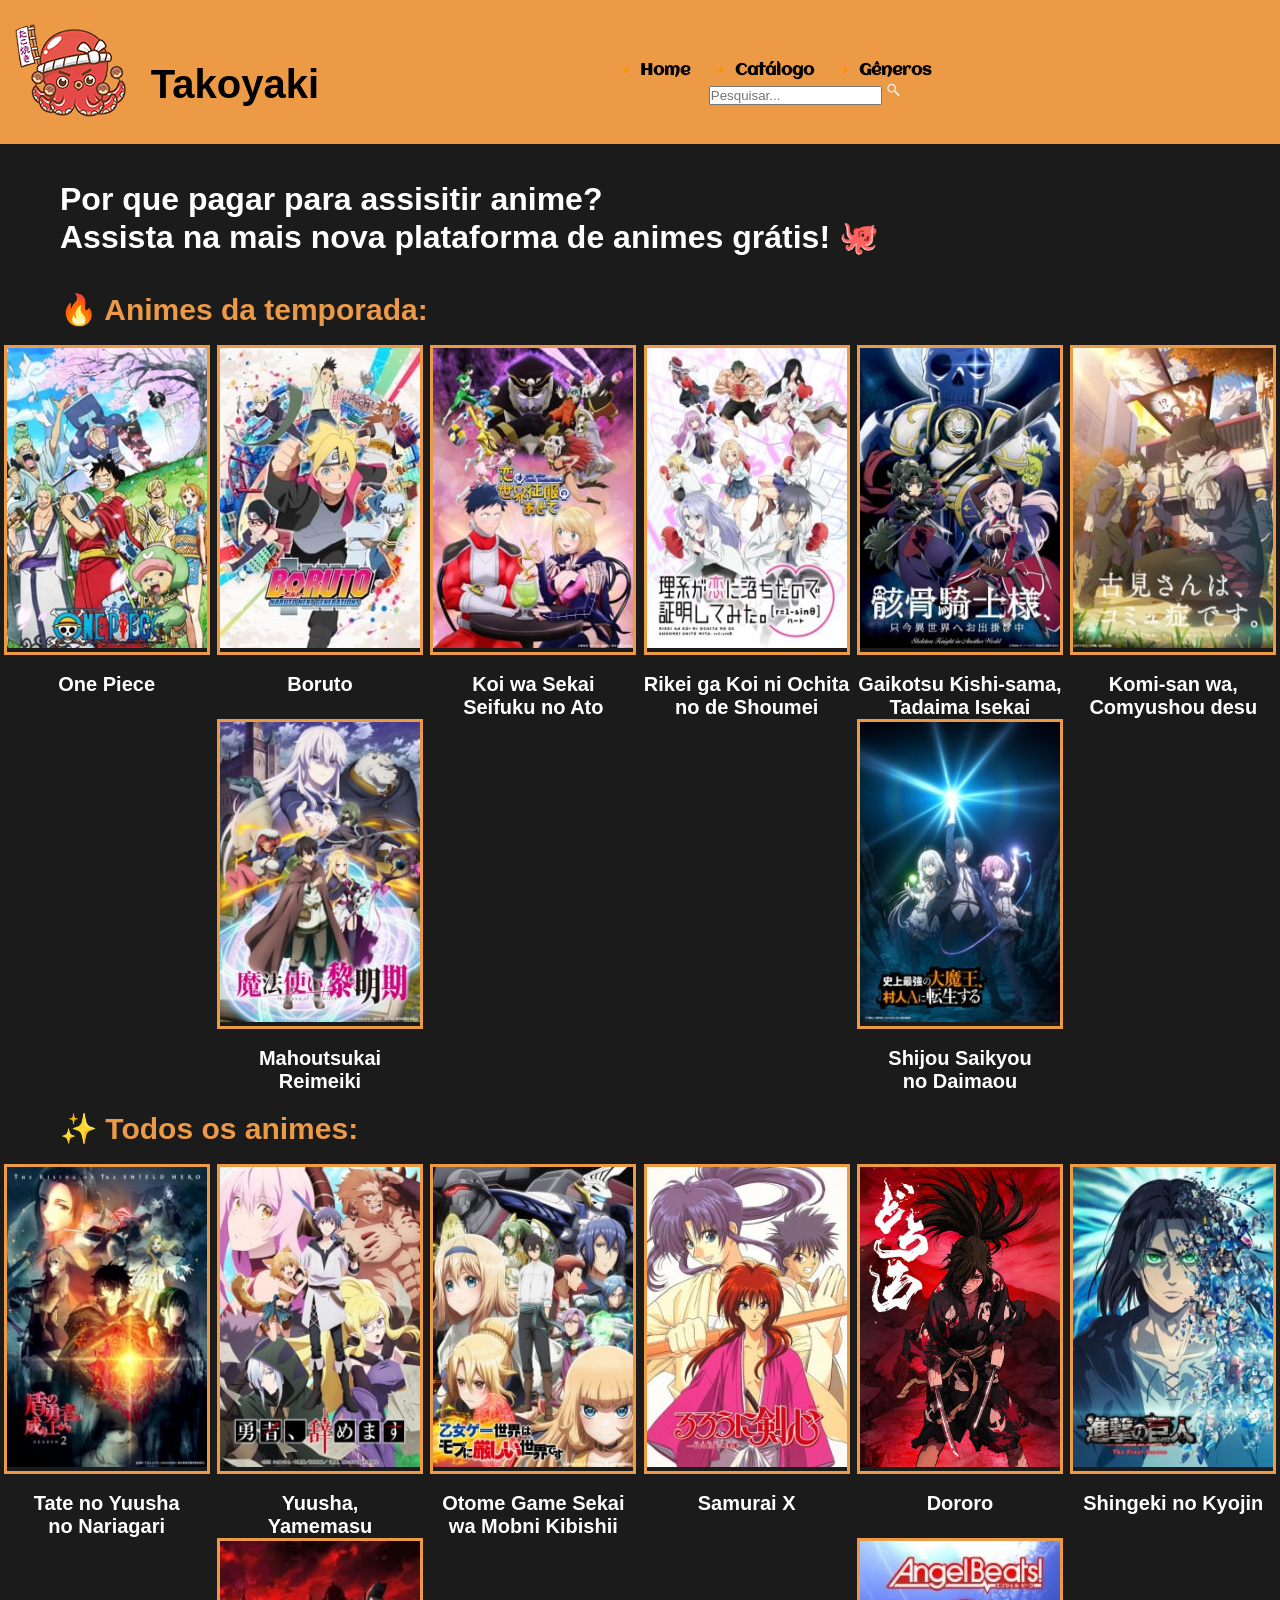
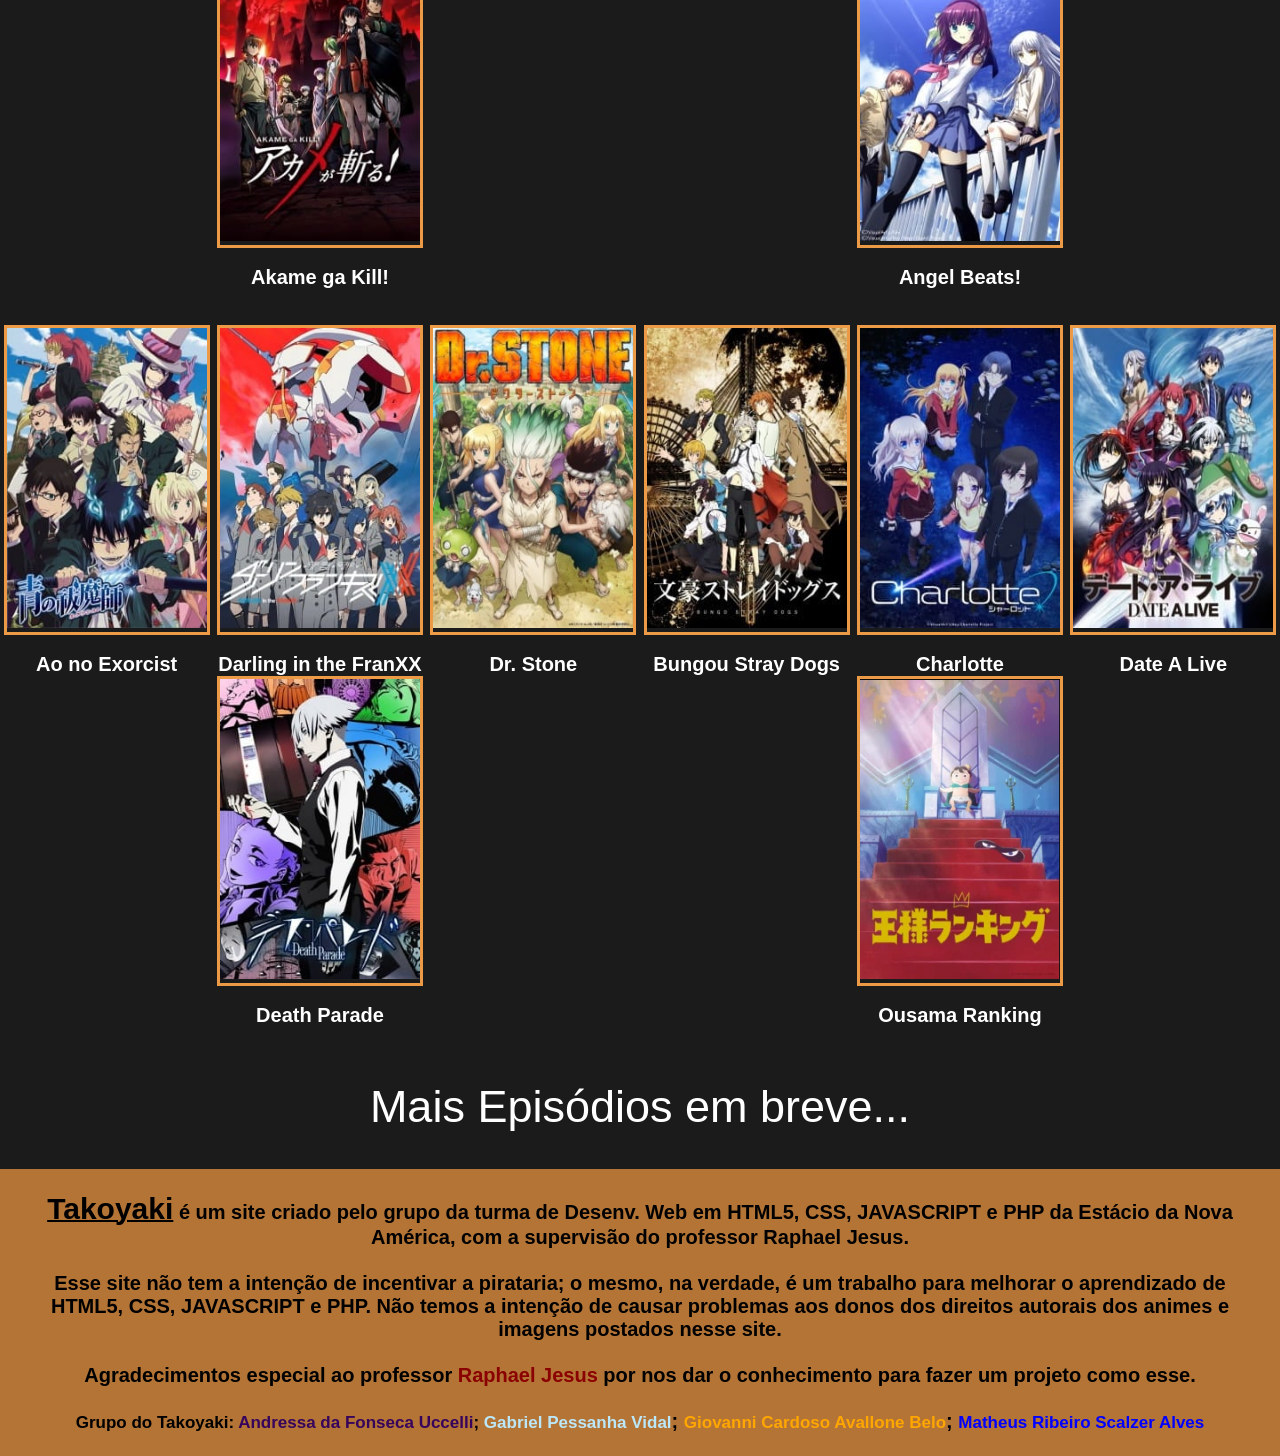
<file: PROJETO TAKOYAKI - 1.8/index.html>
<!DOCTYPE html>
<html lang="pt-BR">
<head>
                                                    <!-- LINK DA FONTE ( aclonica ) -->
<link href="https://fonts.googleapis.com/css2?family=Aclonica&family=Nunito:wght@200;300;400;500;600&display=swap" rel="stylesheet">
<link rel="styleheet" type="text/css" href="./css/video.css">

    <link href="css/style.css" rel="stylesheet"/>
    <meta charset="UTF-8">
    <meta http-equiv="X-UA-Compatible" content="IE=edge">
    <meta name="viewport" content="width=device-width, initial-scale=1.0">
    <title>Takoyaki - cátalogo animes </title>
    <style>a {text-decoration: none;}</style>
</head>
<body>
    <header>
        <div class="cabeçalho">
            <div class="logo"><img src="img/logo.png"/></div>
            <div class="Takoyaki"><br><h1> Takoyaki </h1></div>
            <div class="menu">
                
                <a href="home.html"> 🔸 Home </a>
                <a href="index.html"> 🔸 Catálogo </a>
                <a href="generos.html"> 🔸 Gêneros </a>


            <div class="search-box">
                <input type="text"  class="search.txt" placeholder="Pesquisar...">
                <a href="" class="botaodeprocura">
                    <img src="lupa cinza.svg" alt="Lupa" height="20" width="15">
                </a>
            
            </div>  
            
            </div> <!--menu-->
        </div> <!--cabeçalho-->
    </header>
    <div class="centro">
            <h1 class="texto" style="color: white;"; font-size: 25px;><br> Por que pagar para assisitir anime? <br/> Assista na mais nova plataforma de animes grátis! 🐙 </h1><br>
            <div class="conteudo">
            <br>
            <p class="texto" style="font-size: 30px; color:#ed9a47;"> 🔥 Animes da temporada: </p>
        <br>
        <div class="temporada">
            <picture>
                <div class="imagens"> <a href="sinopse.html"> <img src="./img/Catalogo-img/Anime-1.jpg"; alt="imagens" height="300px" width="200px"> </div> <br> <center class="nome-anime">One Piece</center> </a>
            </picture>
            <picture>
                <div class="imagens"> <a href="Borutosinopse.html"> <img src="./img/Catalogo-img/Anime-2.jpg"; alt="imagens" height="300px" width="200px"> </div> <br> <center class="nome-anime">Boruto</center> </a>
            </picture>
            <picture>
                <div class="imagens"> <a href="sinopse.html"> <img src="./img/Catalogo-img/Anime-3.jpg"; alt="imagens" height="300px" width="200px"> </div> <br> <center class="nome-anime">Koi wa Sekai<br>Seifuku no Ato</center> </a>
            </picture>
            <picture>
                <div class="imagens"> <a href="sinopse.html"> <img src="./img/Catalogo-img/Anime-4.jpg"; alt="imagens" height="300px" width="200px"> </div> <br> <center class="nome-anime">Rikei ga Koi ni Ochita<br>no de Shoumei</center> </a>
            </picture>
            <picture>
                <div class="imagens"> <a href="sinopse.html"> <img src="./img/Catalogo-img/Anime-5.jpg"; alt="imagens" height="300px" width="200px"> </div> <br> <center class="nome-anime">Gaikotsu Kishi-sama,<br>Tadaima Isekai </center> </a>
            </picture>
            <picture>
                <div class="imagens"> <a href="sinopse.html"> <img src="./img/Catalogo-img/Anime-6.jpg"; alt="imagens" height="300px" width="200px"> </div> <br> <center class="nome-anime">Komi-san wa,<br>Comyushou desu</center> </a>
            </picture>
            <picture>
                <div class="imagens"> <a href="sinopse.html"> <img src="./img/Catalogo-img/Anime-7.jpg"; alt="imagens" height="300px" width="200px"> </div> <br> <center class="nome-anime">Mahoutsukai<br>Reimeiki</center> </a>
            </picture>
            <picture>
                <div class="imagens"> <a href="sinopse.html"> <img src="./img/Catalogo-img/Anime-8.jpg"; alt="imagens" height="300px" width="200px"> </div> <br> <center class="nome-anime">Shijou Saikyou<br>no Daimaou</center> </a>
            </picture>
        </div><!--temporada-->
        <br>
            <p class="texto" style="font-size: 30px; color:#ed9a47;"> ✨ Todos os animes: </p>
            <br>
            <div class="todos-animes">
                <picture>
                    <div class="imagens"> <a href="sinopse.html"> <img src="./img/Catalogo-img/Anime-9.jpg"; alt="imagens" height="300px" width="200px"> </div> <br> <center class="nome-anime">Tate no Yuusha<br>no Nariagari</center> </a>
                </picture>
                <picture>
                    <div class="imagens"> <a href="sinopse.html"> <img src="./img/Catalogo-img/Anime-10.jpg"; alt="imagens" height="300px" width="200px"> </div> <br> <center class="nome-anime">Yuusha,<br>Yamemasu</center> </a>
                </picture>
                <picture>
                    <div class="imagens"> <a href="sinopse.html"> <img src="./img/Catalogo-img/Anime-11.jpg"; alt="imagens" height="300px" width="200px"> </div> <br> <center class="nome-anime">Otome Game Sekai<br>wa Mobni Kibishii</center> </a>
                </picture>
                <picture>
                    <div class="imagens"> <a href="sinopse.html"> <img src="./img/Catalogo-img/Anime-12.jpg"; alt="imagens" height="300px" width="200px"> </div> <br> <center class="nome-anime">Samurai X</center> </a>
                </picture>
                <picture>
                    <div class="imagens"> <a href="sinopse.html"> <img src="./img/Catalogo-img/Anime-13.jpg"; alt="imagens" height="300px" width="200px"> </div> <br> <center class="nome-anime">Dororo</center> </a>
                </picture>
                <picture>
                    <div class="imagens"> <a href="sinopse.html"> <img src="./img/Catalogo-img/Anime-14.jpg"; alt="imagens" height="300px" width="200px"> </div> <br> <center class="nome-anime">Shingeki no Kyojin</center> </a>
                </picture>
                <picture>
                    <div class="imagens"> <a href="sinopse.html"> <img src="./img/Catalogo-img/Anime-15.jpg"; alt="imagens" height="300px" width="200px"> </div> <br> <center class="nome-anime">Akame ga Kill!</center> </a>
                </picture>
                <picture>
                    <div class="imagens"> <a href="sinopse.html"> <img src="./img/Catalogo-img/Anime-16.jpg"; alt="imagens" height="300px" width="200px"> </a> </div> <br> <center class="nome-anime">Angel Beats!</center> </a>
                </picture>
            </div><!--todos-animes-->
        <br><br>
        <div class="todos-animes">
            <picture>
                <div class="imagens"> <a href="sinopse.html"> <img src="./img/Catalogo-img/Anime-17.jpg"; alt="imagens" height="300px" width="200px"> </div> <br> <center class="nome-anime">Ao no Exorcist</center> </a>
            </picture>
            <picture>
                <div class="imagens"> <a href="sinopse.html"> <img src="./img/Catalogo-img/Anime-18.jpg"; alt="imagens" height="300px" width="200px"> </div> <br> <center class="nome-anime">Darling in the FranXX</center> </a>
            </picture>
            <picture>
                <div class="imagens"> <a href="sinopse.html"> <img src="./img/Catalogo-img/Anime-19.jpg"; alt="imagens" height="300px" width="200px"> </div> <br> <center class="nome-anime">Dr. Stone</center> </a>
            </picture>
            <picture>
                <div class="imagens"> <a href="sinopse.html"> <img src="./img/Catalogo-img/Anime-20.jpg"; alt="imagens" height="300px" width="200px"> </div> <br> <center class="nome-anime">Bungou Stray Dogs</center> </a>
            </picture>
            <picture>
                <div class="imagens"> <a href="sinopse.html"> <img src="./img/Catalogo-img/Anime-21.jpg"; alt="imagens" height="300px" width="200px"> </div> <br> <center class="nome-anime">Charlotte</center> </a>
            </picture>
            <picture>
                <div class="imagens"> <a href="sinopse.html"> <img src="./img/Catalogo-img/Anime-22.jpg"; alt="imagens" height="300px" width="200px"> </div> <br> <center class="nome-anime">Date A Live</center> </a>
            </picture>
            <picture>
                <div class="imagens"> <a href="sinopse.html"> <img src="./img/Catalogo-img/Anime-23.jpg"; alt="imagens" height="300px" width="200px"> </div> <br> <center class="nome-anime">Death Parade</center> </a>
            </picture>
            <picture>
                <div class="imagens"> <a href="sinopse.html"> <img src="./img/Catalogo-img/Anime-24.png"; alt="imagens" height="300px" width="200px"> </div> <br> <center class="nome-anime">Ousama Ranking</center> </a>
            </picture>
        </div><!--todos-animes-->
            </div><!--conteudo-->
    </div><!--centro-->
    <br><br><br>
    <div class="mais-ep">
        <p>Mais Episódios em breve...</p>
    </div><!--mais-ep-->
    <br><br>
    <div class="footer">
        <div class="texto-footer"><br>
            <p><u><span style="font-size: 30px;">Takoyaki</span></u> é um site criado pelo grupo da turma de Desenv. Web em HTML5, CSS, JAVASCRIPT e PHP da Estácio da Nova América, com a supervisão do professor Raphael Jesus.<br><br>
Esse site não tem a intenção de incentivar a pirataria; o mesmo, na verdade, é um trabalho para melhorar o aprendizado de HTML5, CSS, JAVASCRIPT e PHP. Não temos a intenção de causar problemas aos donos dos direitos autorais dos animes e imagens postados nesse site.<br><br>
Agradecimentos especial ao professor <a href="#"><span style="color: darkred;">Raphael Jesus </span></a> por nos dar o conhecimento para fazer um projeto como esse.<br><br>
<span style="font-size: 17px;">Grupo do Takoyaki: <span style="color: rgb(55, 4, 92);font-size: 17px;">Andressa da Fonseca Uccelli</span>; </span><span style="color: rgb(188, 231, 248);font-size: 17px;">Gabriel Pessanha Vidal</span>; <span style="color: rgb(255, 166, 0);font-size: 17px;">Giovanni Cardoso Avallone Belo</span>; <span style="color: blue;font-size: 17px;">Matheus Ribeiro Scalzer Alves</span>
            </p>
            <br>
        </div><!--texto-footer-->
    </div><!--footer-->
</body>
</file>
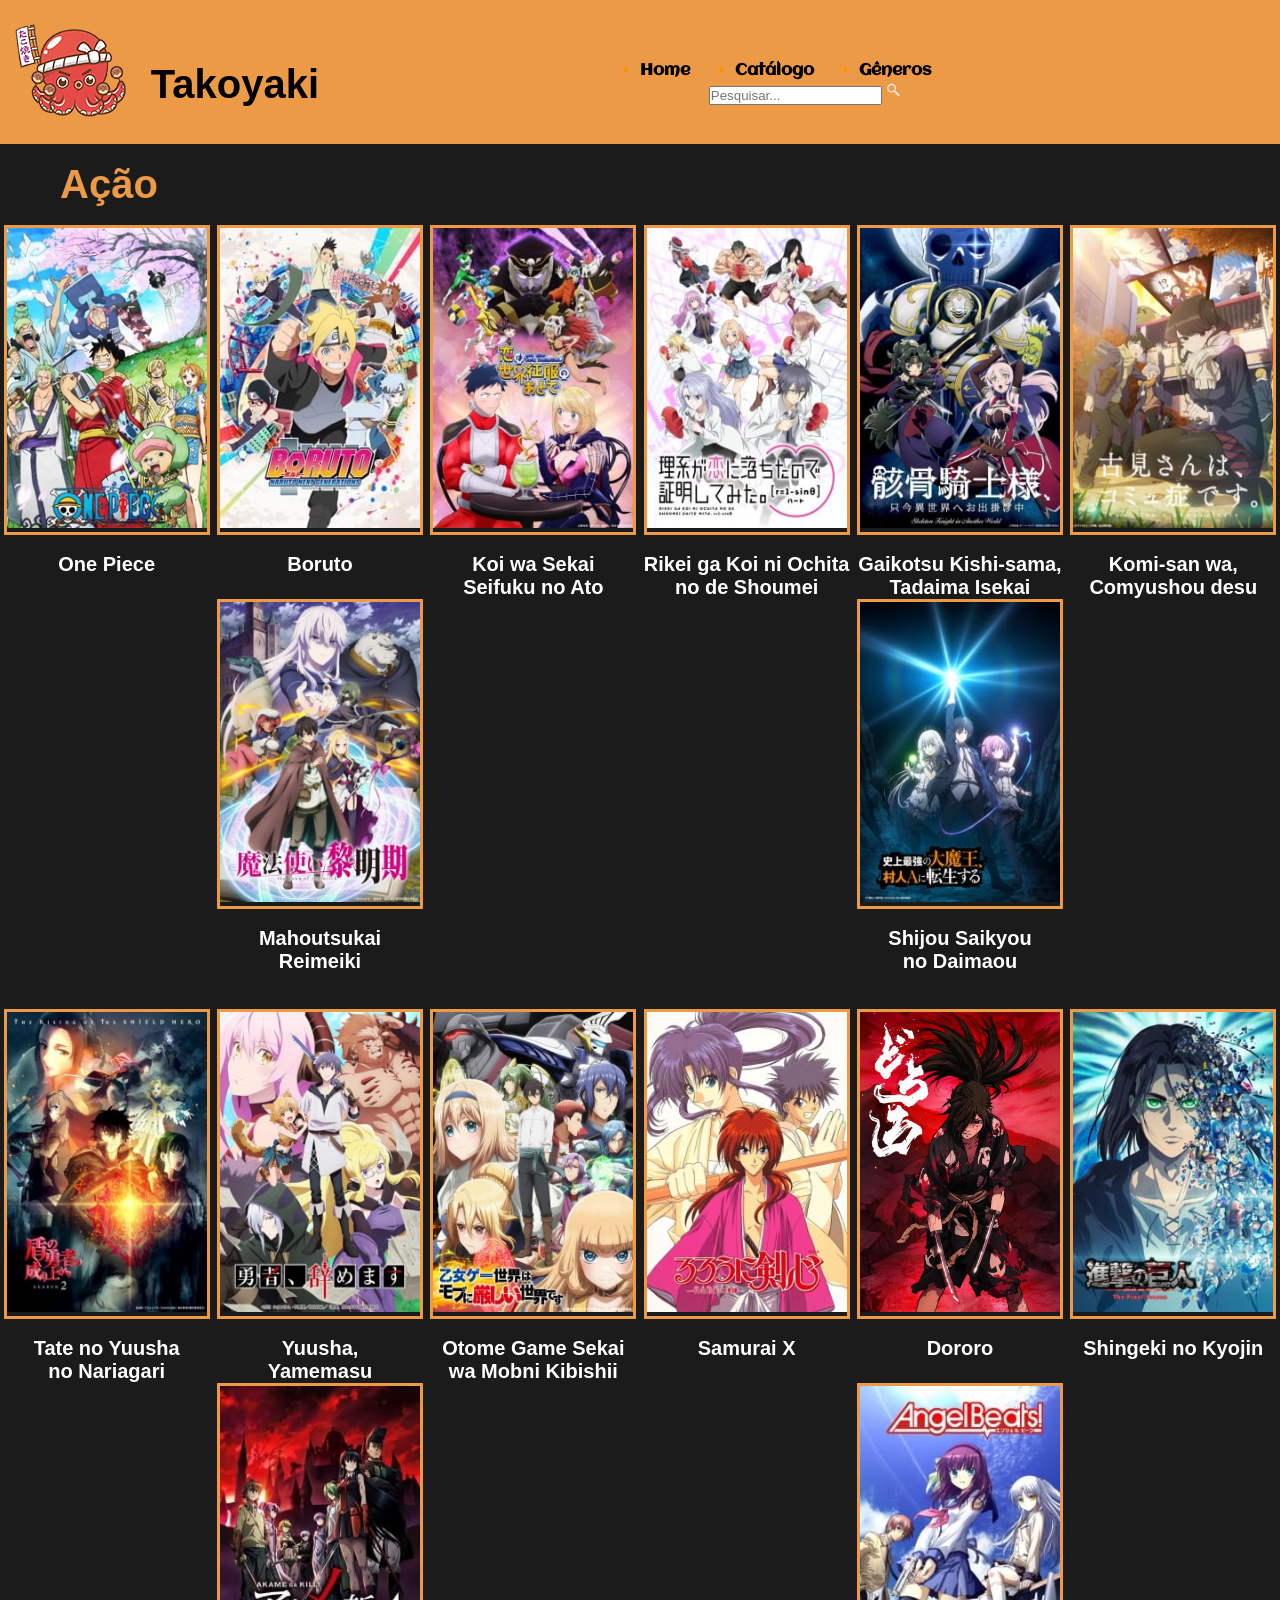
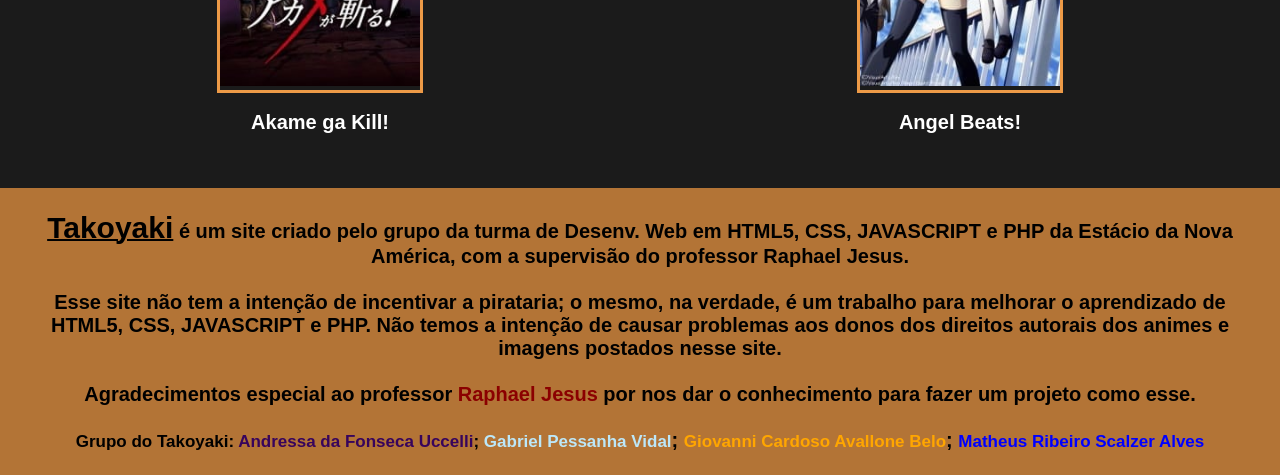
<file: PROJETO TAKOYAKI - 1.8/acao.html>
<!DOCTYPE html>
<html lang="pt-BR">
<head>
                                                    <!-- LINK DA FONTE ( aclonica ) -->
<link href="https://fonts.googleapis.com/css2?family=Aclonica&family=Nunito:wght@200;300;400;500;600&display=swap" rel="stylesheet">
<link rel="styleheet" type="text/css" href="./css/video.css">

    <link href="css/style.css" rel="stylesheet"/>
    <meta charset="UTF-8">
    <meta http-equiv="X-UA-Compatible" content="IE=edge">
    <meta name="viewport" content="width=device-width, initial-scale=1.0">
    <title>Takoyaki - Ação </title>
    <style>a {text-decoration: none;}</style>
</head>
<body>
    <header>
        <div class="cabeçalho">
            <div class="logo"><img src="img/logo.png"/></div>
            <div class="Takoyaki"><br><h1> Takoyaki </h1></div>
            <div class="menu">
                
                <a href="home.html"> 🔸 Home </a>
                <a href="index.html"> 🔸 Catálogo </a>
                <a href="generos.html"> 🔸 Gêneros </a>


            <div class="search-box">
                <input type="text"  class="search.txt" placeholder="Pesquisar...">
                <a href="" class="botaodeprocura">
                    <img src="lupa cinza.svg" alt="Lupa" height="20" width="15">
                </a>
            
            </div>  
            
            </div> <!--menu-->
        </div> <!--cabeçalho-->
    </header>
    <div class="centro">
  
            <br>
            <p class="texto" style="font-size: 40px; color:#ed9a47;"> Ação </p>
        <br>
        <div class="temporada">
            <picture>
                <div class="imagens"> <a href="sinopse.html"> <img src="./img/Catalogo-img/Anime-1.jpg"; alt="imagens" height="300px" width="200px"> </div> <br> <center class="nome-anime">One Piece</center> </a>
            </picture>
            <picture>
                <div class="imagens"> <a href="Borutosinopse.html"> <img src="./img/Catalogo-img/Anime-2.jpg"; alt="imagens" height="300px" width="200px"> </div> <br> <center class="nome-anime">Boruto</center> </a>
            </picture>
            <picture>
                <div class="imagens"> <a href="sinopse.html"> <img src="./img/Catalogo-img/Anime-3.jpg"; alt="imagens" height="300px" width="200px"> </div> <br> <center class="nome-anime">Koi wa Sekai<br>Seifuku no Ato</center> </a>
            </picture>
            <picture>
                <div class="imagens"> <a href="sinopse.html"> <img src="./img/Catalogo-img/Anime-4.jpg"; alt="imagens" height="300px" width="200px"> </div> <br> <center class="nome-anime">Rikei ga Koi ni Ochita<br>no de Shoumei</center> </a>
            </picture>
            <picture>
                <div class="imagens"> <a href="sinopse.html"> <img src="./img/Catalogo-img/Anime-5.jpg"; alt="imagens" height="300px" width="200px"> </div> <br> <center class="nome-anime">Gaikotsu Kishi-sama,<br>Tadaima Isekai </center> </a>
            </picture>
            <picture>
                <div class="imagens"> <a href="sinopse.html"> <img src="./img/Catalogo-img/Anime-6.jpg"; alt="imagens" height="300px" width="200px"> </div> <br> <center class="nome-anime">Komi-san wa,<br>Comyushou desu</center> </a>
            </picture>
            <picture>
                <div class="imagens"> <a href="sinopse.html"> <img src="./img/Catalogo-img/Anime-7.jpg"; alt="imagens" height="300px" width="200px"> </div> <br> <center class="nome-anime">Mahoutsukai<br>Reimeiki</center> </a>
            </picture>
            <picture>
                <div class="imagens"> <a href="sinopse.html"> <img src="./img/Catalogo-img/Anime-8.jpg"; alt="imagens" height="300px" width="200px"> </div> <br> <center class="nome-anime">Shijou Saikyou<br>no Daimaou</center> </a>
            </picture>
        </div>
            <br><br>
            <div class="todos-animes">
                <picture>
                    <div class="imagens"> <a href="sinopse.html"> <img src="./img/Catalogo-img/Anime-9.jpg"; alt="imagens" height="300px" width="200px"> </div> <br> <center class="nome-anime">Tate no Yuusha<br>no Nariagari</center> </a>
                </picture>
                <picture>
                    <div class="imagens"> <a href="sinopse.html"> <img src="./img/Catalogo-img/Anime-10.jpg"; alt="imagens" height="300px" width="200px"> </div> <br> <center class="nome-anime">Yuusha,<br>Yamemasu</center> </a>
                </picture>
                <picture>
                    <div class="imagens"> <a href="sinopse.html"> <img src="./img/Catalogo-img/Anime-11.jpg"; alt="imagens" height="300px" width="200px"> </div> <br> <center class="nome-anime">Otome Game Sekai<br>wa Mobni Kibishii</center> </a>
                </picture>
                <picture>
                    <div class="imagens"> <a href="sinopse.html"> <img src="./img/Catalogo-img/Anime-12.jpg"; alt="imagens" height="300px" width="200px"> </div> <br> <center class="nome-anime">Samurai X</center> </a>
                </picture>
                <picture>
                    <div class="imagens"> <a href="sinopse.html"> <img src="./img/Catalogo-img/Anime-13.jpg"; alt="imagens" height="300px" width="200px"> </div> <br> <center class="nome-anime">Dororo</center> </a>
                </picture>
                <picture>
                    <div class="imagens"> <a href="sinopse.html"> <img src="./img/Catalogo-img/Anime-14.jpg"; alt="imagens" height="300px" width="200px"> </div> <br> <center class="nome-anime">Shingeki no Kyojin</center> </a>
                </picture>
                <picture>
                    <div class="imagens"> <a href="sinopse.html"> <img src="./img/Catalogo-img/Anime-15.jpg"; alt="imagens" height="300px" width="200px"> </div> <br> <center class="nome-anime">Akame ga Kill!</center> </a>
                </picture>
                <picture>
                    <div class="imagens"> <a href="sinopse.html"> <img src="./img/Catalogo-img/Anime-16.jpg"; alt="imagens" height="300px" width="200px"> </a> </div> <br> <center class="nome-anime">Angel Beats!</center> </a>
                </picture>
            </div><!--todos-animes-->
        <br><br>

            </div><!--conteudo-->
    </div><!--centro-->
    <br>
    
    <div class="footer">
        <div class="texto-footer"><br>
            <p><u><span style="font-size: 30px;">Takoyaki</span></u> é um site criado pelo grupo da turma de Desenv. Web em HTML5, CSS, JAVASCRIPT e PHP da Estácio da Nova América, com a supervisão do professor Raphael Jesus.<br><br>
Esse site não tem a intenção de incentivar a pirataria; o mesmo, na verdade, é um trabalho para melhorar o aprendizado de HTML5, CSS, JAVASCRIPT e PHP. Não temos a intenção de causar problemas aos donos dos direitos autorais dos animes e imagens postados nesse site.<br><br>
Agradecimentos especial ao professor <a href="#"><span style="color: darkred;">Raphael Jesus </span></a> por nos dar o conhecimento para fazer um projeto como esse.<br><br>
<span style="font-size: 17px;">Grupo do Takoyaki: <span style="color: rgb(55, 4, 92);font-size: 17px;">Andressa da Fonseca Uccelli</span>; </span><span style="color: rgb(188, 231, 248);font-size: 17px;">Gabriel Pessanha Vidal</span>; <span style="color: rgb(255, 166, 0);font-size: 17px;">Giovanni Cardoso Avallone Belo</span>; <span style="color: blue;font-size: 17px;">Matheus Ribeiro Scalzer Alves</span>
            </p>
            <br>
        </div><!--texto-footer-->
    </div><!--footer-->
</body>
</file>
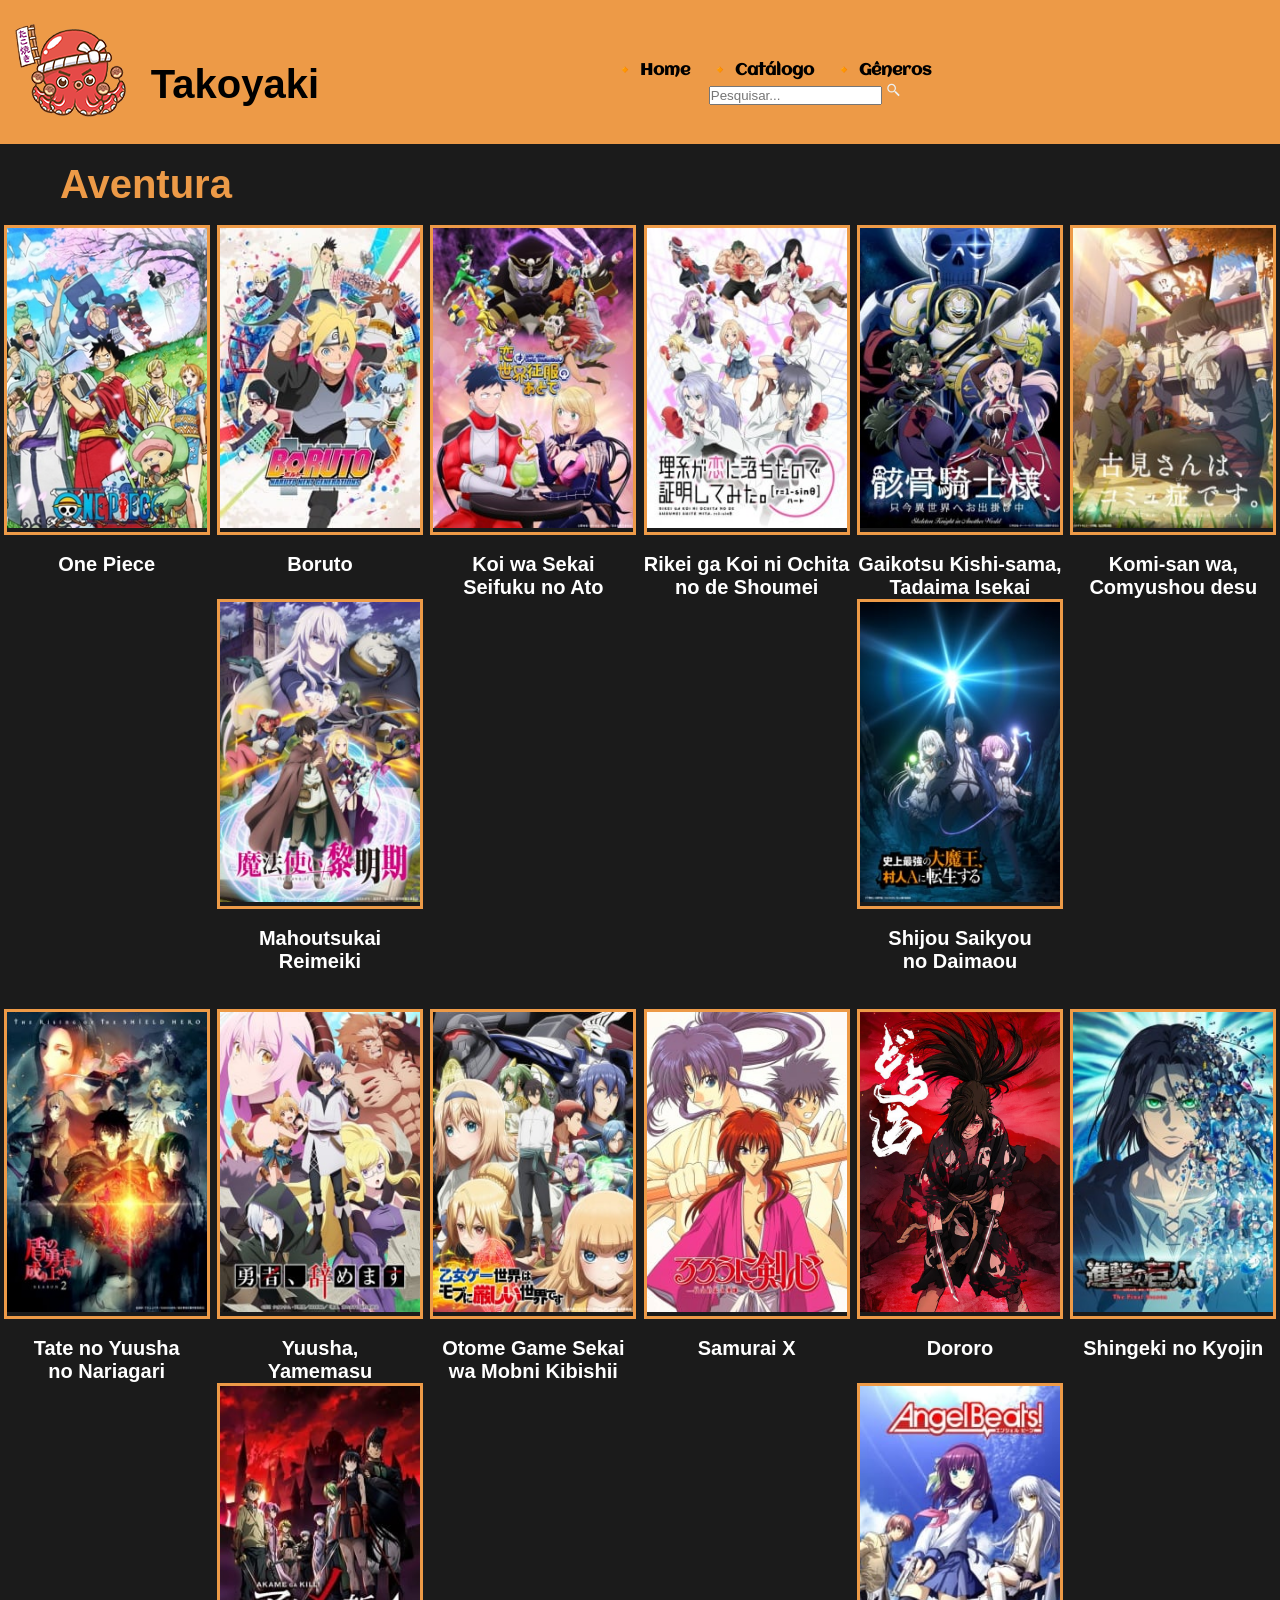
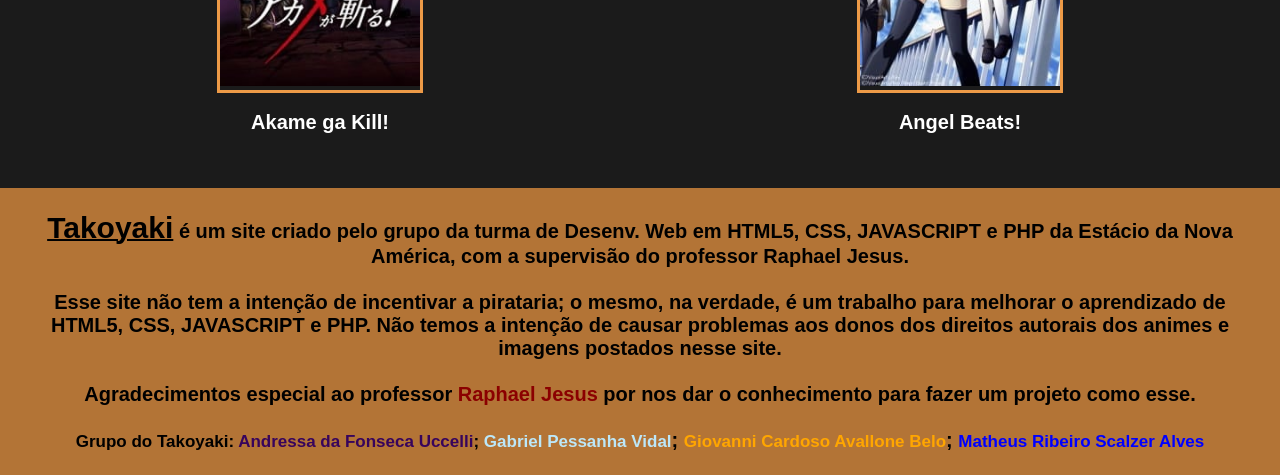
<file: PROJETO TAKOYAKI - 1.8/aventura.html>
<!DOCTYPE html>
<html lang="pt-BR">
<head>
                                                    <!-- LINK DA FONTE ( aclonica ) -->
<link href="https://fonts.googleapis.com/css2?family=Aclonica&family=Nunito:wght@200;300;400;500;600&display=swap" rel="stylesheet">
<link rel="styleheet" type="text/css" href="./css/video.css">

    <link href="css/style.css" rel="stylesheet"/>
    <meta charset="UTF-8">
    <meta http-equiv="X-UA-Compatible" content="IE=edge">
    <meta name="viewport" content="width=device-width, initial-scale=1.0">
    <title>Takoyaki - Aventura </title>
    <style>a {text-decoration: none;}</style>
</head>
<body>
    <header>
        <div class="cabeçalho">
            <div class="logo"><img src="img/logo.png"/></div>
            <div class="Takoyaki"><br><h1> Takoyaki </h1></div>
            <div class="menu">
                
                <a href="home.html"> 🔸 Home </a>
                <a href="index.html"> 🔸 Catálogo </a>
                <a href="generos.html"> 🔸 Gêneros </a>


            <div class="search-box">
                <input type="text"  class="search.txt" placeholder="Pesquisar...">
                <a href="" class="botaodeprocura">
                    <img src="lupa cinza.svg" alt="Lupa" height="20" width="15">
                </a>
            
            </div>  
            
            </div> <!--menu-->
        </div> <!--cabeçalho-->
    </header>
    <div class="centro">
  
            <br>
            <p class="texto" style="font-size: 40px; color:#ed9a47;"> Aventura</p>
        <br>
        <div class="temporada">
            <picture>
                <div class="imagens"> <a href="sinopse.html"> <img src="./img/Catalogo-img/Anime-1.jpg"; alt="imagens" height="300px" width="200px"> </div> <br> <center class="nome-anime">One Piece</center> </a>
            </picture>
            <picture>
                <div class="imagens"> <a href="Borutosinopse.html"> <img src="./img/Catalogo-img/Anime-2.jpg"; alt="imagens" height="300px" width="200px"> </div> <br> <center class="nome-anime">Boruto</center> </a>
            </picture>
            <picture>
                <div class="imagens"> <a href="sinopse.html"> <img src="./img/Catalogo-img/Anime-3.jpg"; alt="imagens" height="300px" width="200px"> </div> <br> <center class="nome-anime">Koi wa Sekai<br>Seifuku no Ato</center> </a>
            </picture>
            <picture>
                <div class="imagens"> <a href="sinopse.html"> <img src="./img/Catalogo-img/Anime-4.jpg"; alt="imagens" height="300px" width="200px"> </div> <br> <center class="nome-anime">Rikei ga Koi ni Ochita<br>no de Shoumei</center> </a>
            </picture>
            <picture>
                <div class="imagens"> <a href="sinopse.html"> <img src="./img/Catalogo-img/Anime-5.jpg"; alt="imagens" height="300px" width="200px"> </div> <br> <center class="nome-anime">Gaikotsu Kishi-sama,<br>Tadaima Isekai </center> </a>
            </picture>
            <picture>
                <div class="imagens"> <a href="sinopse.html"> <img src="./img/Catalogo-img/Anime-6.jpg"; alt="imagens" height="300px" width="200px"> </div> <br> <center class="nome-anime">Komi-san wa,<br>Comyushou desu</center> </a>
            </picture>
            <picture>
                <div class="imagens"> <a href="sinopse.html"> <img src="./img/Catalogo-img/Anime-7.jpg"; alt="imagens" height="300px" width="200px"> </div> <br> <center class="nome-anime">Mahoutsukai<br>Reimeiki</center> </a>
            </picture>
            <picture>
                <div class="imagens"> <a href="sinopse.html"> <img src="./img/Catalogo-img/Anime-8.jpg"; alt="imagens" height="300px" width="200px"> </div> <br> <center class="nome-anime">Shijou Saikyou<br>no Daimaou</center> </a>
            </picture>
        </div>
            <br><br>
            <div class="todos-animes">
                <picture>
                    <div class="imagens"> <a href="sinopse.html"> <img src="./img/Catalogo-img/Anime-9.jpg"; alt="imagens" height="300px" width="200px"> </div> <br> <center class="nome-anime">Tate no Yuusha<br>no Nariagari</center> </a>
                </picture>
                <picture>
                    <div class="imagens"> <a href="sinopse.html"> <img src="./img/Catalogo-img/Anime-10.jpg"; alt="imagens" height="300px" width="200px"> </div> <br> <center class="nome-anime">Yuusha,<br>Yamemasu</center> </a>
                </picture>
                <picture>
                    <div class="imagens"> <a href="sinopse.html"> <img src="./img/Catalogo-img/Anime-11.jpg"; alt="imagens" height="300px" width="200px"> </div> <br> <center class="nome-anime">Otome Game Sekai<br>wa Mobni Kibishii</center> </a>
                </picture>
                <picture>
                    <div class="imagens"> <a href="sinopse.html"> <img src="./img/Catalogo-img/Anime-12.jpg"; alt="imagens" height="300px" width="200px"> </div> <br> <center class="nome-anime">Samurai X</center> </a>
                </picture>
                <picture>
                    <div class="imagens"> <a href="sinopse.html"> <img src="./img/Catalogo-img/Anime-13.jpg"; alt="imagens" height="300px" width="200px"> </div> <br> <center class="nome-anime">Dororo</center> </a>
                </picture>
                <picture>
                    <div class="imagens"> <a href="sinopse.html"> <img src="./img/Catalogo-img/Anime-14.jpg"; alt="imagens" height="300px" width="200px"> </div> <br> <center class="nome-anime">Shingeki no Kyojin</center> </a>
                </picture>
                <picture>
                    <div class="imagens"> <a href="sinopse.html"> <img src="./img/Catalogo-img/Anime-15.jpg"; alt="imagens" height="300px" width="200px"> </div> <br> <center class="nome-anime">Akame ga Kill!</center> </a>
                </picture>
                <picture>
                    <div class="imagens"> <a href="sinopse.html"> <img src="./img/Catalogo-img/Anime-16.jpg"; alt="imagens" height="300px" width="200px"> </a> </div> <br> <center class="nome-anime">Angel Beats!</center> </a>
                </picture>
            </div><!--todos-animes-->
        <br><br>

            </div><!--conteudo-->
    </div><!--centro-->
    <br>
    
    <div class="footer">
        <div class="texto-footer"><br>
            <p><u><span style="font-size: 30px;">Takoyaki</span></u> é um site criado pelo grupo da turma de Desenv. Web em HTML5, CSS, JAVASCRIPT e PHP da Estácio da Nova América, com a supervisão do professor Raphael Jesus.<br><br>
Esse site não tem a intenção de incentivar a pirataria; o mesmo, na verdade, é um trabalho para melhorar o aprendizado de HTML5, CSS, JAVASCRIPT e PHP. Não temos a intenção de causar problemas aos donos dos direitos autorais dos animes e imagens postados nesse site.<br><br>
Agradecimentos especial ao professor <a href="#"><span style="color: darkred;">Raphael Jesus </span></a> por nos dar o conhecimento para fazer um projeto como esse.<br><br>
<span style="font-size: 17px;">Grupo do Takoyaki: <span style="color: rgb(55, 4, 92);font-size: 17px;">Andressa da Fonseca Uccelli</span>; </span><span style="color: rgb(188, 231, 248);font-size: 17px;">Gabriel Pessanha Vidal</span>; <span style="color: rgb(255, 166, 0);font-size: 17px;">Giovanni Cardoso Avallone Belo</span>; <span style="color: blue;font-size: 17px;">Matheus Ribeiro Scalzer Alves</span>
            </p>
            <br>
        </div><!--texto-footer-->
    </div><!--footer-->
</body>
</file>
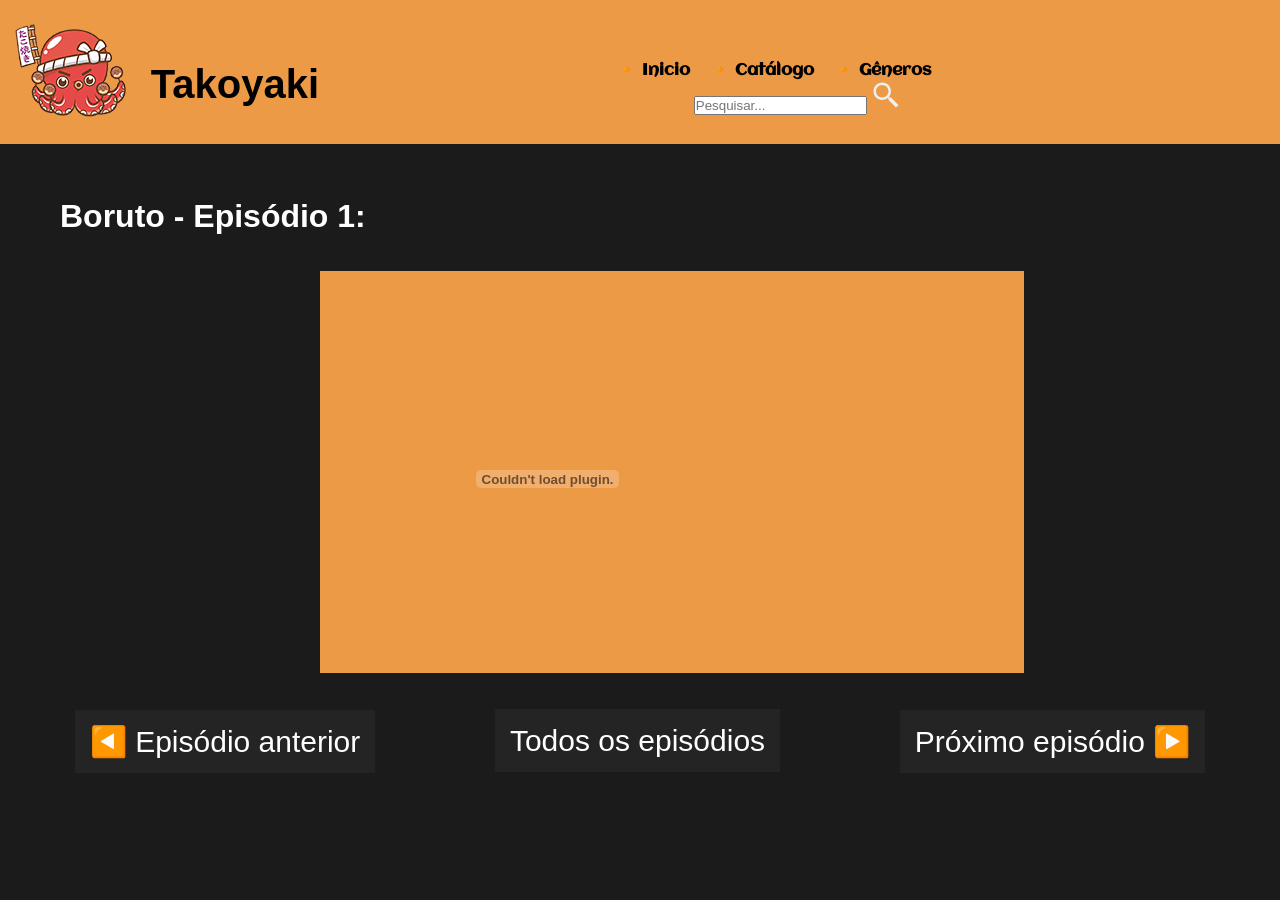
<file: PROJETO TAKOYAKI - 1.8/Borutoplayer1.html>
<!DOCTYPE html>
<html lang="pt-BR">


<head>
                                                <!-- LINK DA FONTE ( aclonica ) -->
<link href="https://fonts.googleapis.com/css2?family=Aclonica&family=Nunito:wght@200;300;400;500;600&display=swap" rel="stylesheet">
<link rel="styleheet" type="text/css" href="./css/video.css">

    <link href="css/style.css" rel="stylesheet"/>
    <meta charset="UTF-8">
    <meta http-equiv="X-UA-Compatible" content="IE=edge">
    <meta name="viewport" content="width=device-width, initial-scale=1.0">
    <title> Takoyaki - animes online </title>
    <style>a {text-decoration: none;}</style>
</head>
<body>
    <header>
        <div class="cabeçalho">
            <div class="logo"><img src="img/logo.png"/></div>
            <div class="Takoyaki"><br><h1> Takoyaki </h1></div>
            <div class="menu">
                <a href="home.html"> 🔸 Inicio </a>
                <a href="index.html"> 🔸 Catálogo </a>
                <a href="catalogo.html"> 🔸 Gêneros </a>
             <div class="search-box">
                <input type="text"  class="search.txt" placeholder="Pesquisar...">
                <a href="" class="botaodeprocura">
                    <img src="lupa cinza.svg" alt="Lupa" height="30" width="30">
                </a>
            </div>
            </div>
        </div>
    </header>
    <br> <br>
    <div class="player">
        <br>
        <div class="texto">
        <h1 style="color: white;"> Boruto - Episódio 1: </h1>
        </div>
        <br><br>
        <div class="player-true">
            <br>
        <object width="1000px" height="500px">
            <param name="movie" value="https://myanimelist.vip/player?x=MzE3NA==&d=andwbGF5ZXI=" />
            <embed src="http://www.youtube.com/v/kkw47vfFPK8" type="application/x-shockwave-flash" width="425" height="350" />
        </object>
        <br>
        </div>
    <br><br>
    <div class="botao">
        <div class="botao-voltar">
            <a href="Borutosinopse.html"><span class="tex"> ◀️ Episódio anterior</span></a>
        </div>
        <div class="botao-sinopse">
            <a href="Borutosinopse.html"><span class="tex"> Todos os episódios </span></a>
        </div>
        <div class="botao-proximo">
            <a href="Borutoplayer2.html"><span class="tex"> Próximo episódio ▶️ </span></a>
        </div>
    </div>
    <br>
    </div>
</body>
</html>
</file>
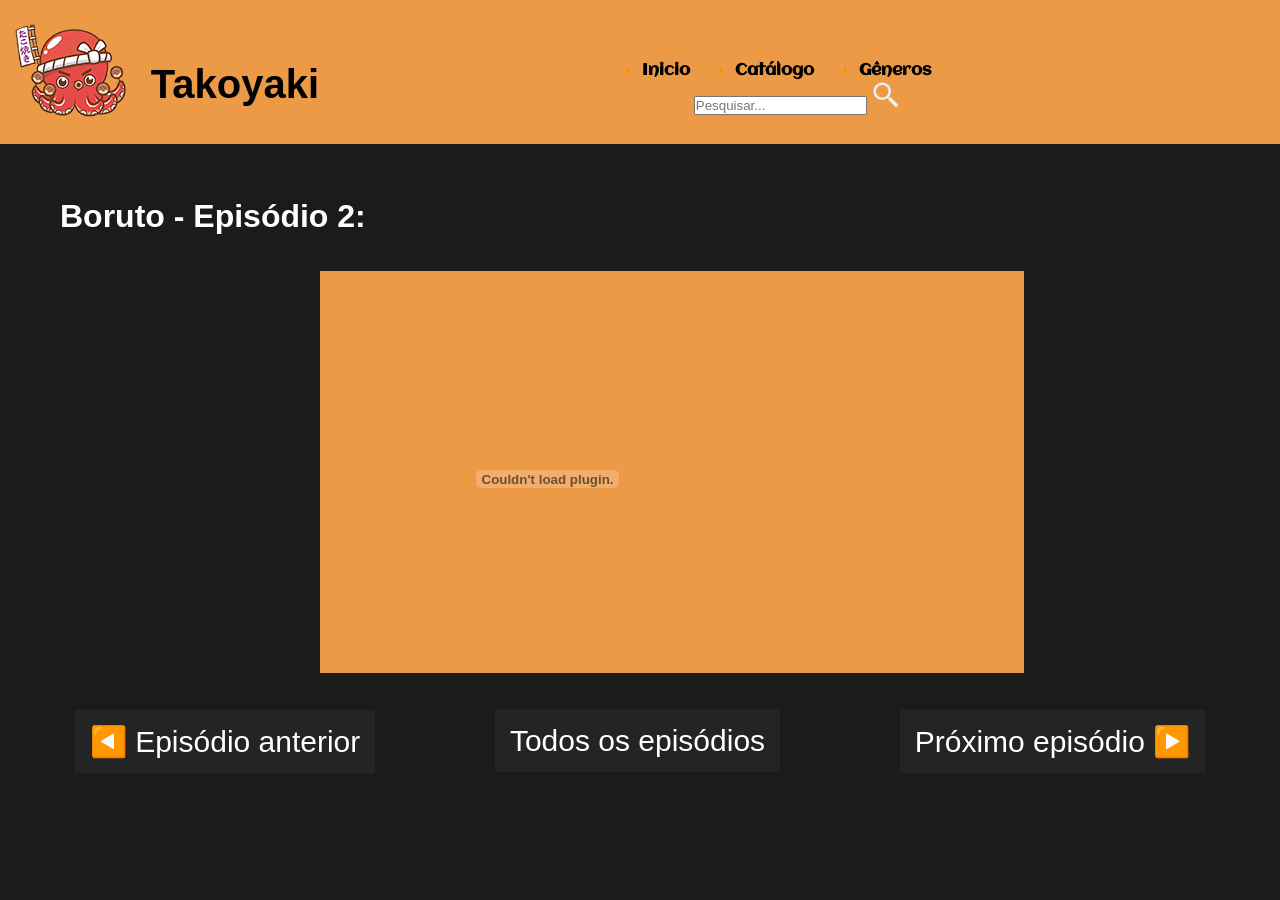
<file: PROJETO TAKOYAKI - 1.8/Borutoplayer2.html>
<!DOCTYPE html>
<html lang="pt-BR">


<head>
                                                <!-- LINK DA FONTE ( aclonica ) -->
<link href="https://fonts.googleapis.com/css2?family=Aclonica&family=Nunito:wght@200;300;400;500;600&display=swap" rel="stylesheet">
<link rel="styleheet" type="text/css" href="./css/video.css">

    <link href="css/style.css" rel="stylesheet"/>
    <meta charset="UTF-8">
    <meta http-equiv="X-UA-Compatible" content="IE=edge">
    <meta name="viewport" content="width=device-width, initial-scale=1.0">
    <title> Takoyaki - animes online </title>
    <style>a {text-decoration: none;}</style>
</head>
<body>
    <header>
        <div class="cabeçalho">
            <div class="logo"><img src="img/logo.png"/></div>
            <div class="Takoyaki"><br><h1> Takoyaki </h1></div>
            <div class="menu">
                <a href="home.html"> 🔸 Inicio </a>
                <a href="index.html"> 🔸 Catálogo </a>
                <a href="generos.html"> 🔸 Gêneros </a>
             <div class="search-box">
                <input type="text"  class="search.txt" placeholder="Pesquisar...">
                <a href="" class="botaodeprocura">
                    <img src="lupa cinza.svg" alt="Lupa" height="30" width="30">
                </a>
            </div>
            </div>
        </div>
    </header>
    <br> <br>
    <div class="player">
        <br>
        <div class="texto">
        <h1 style="color: white;"> Boruto - Episódio 2: </h1>
        </div>
        <br><br>
        <div class="player-true">
            <br>
        <object width="1000px" height="500px">
            <param name="movie" value="https://myanimelist.vip/player?x=MzE3NQ==&d=andwbGF5ZXI=" />
            <embed src="http://www.youtube.com/v/kkw47vfFPK8" type="application/x-shockwave-flash" width="425" height="350" />
        </object>
        <br>
        </div>
    <br><br>
    <div class="botao">
        <div class="botao-voltar">
            <a href="Borutoplayer1.html"><span class="tex"> ◀️ Episódio anterior</span></a>
        </div>
        <div class="botao-sinopse">
            <a href="Borutosinopse.html"><span class="tex">Todos os episódios</span></a>
        </div>
        <div class="botao-proximo">
            <a href="Borutoplayer3.html"><span class="tex">Próximo episódio ▶️ </span></a>
        </div>
    </div>
    <br>
    </div>
</body>
</html>
</file>
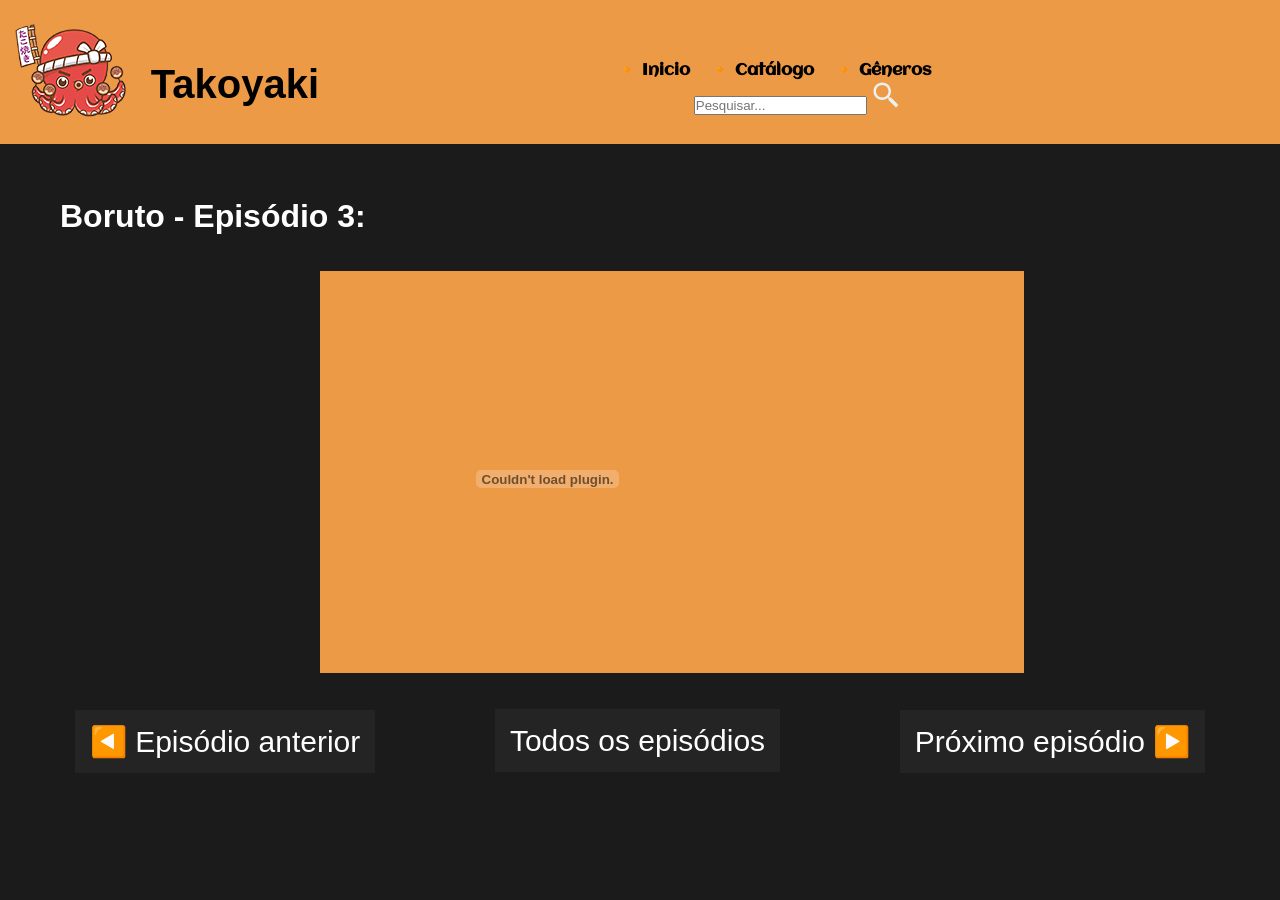
<file: PROJETO TAKOYAKI - 1.8/Borutoplayer3.html>
<!DOCTYPE html>
<html lang="pt-BR">


<head>
                                                <!-- LINK DA FONTE ( aclonica ) -->
<link href="https://fonts.googleapis.com/css2?family=Aclonica&family=Nunito:wght@200;300;400;500;600&display=swap" rel="stylesheet">
<link rel="styleheet" type="text/css" href="./css/video.css">

    <link href="css/style.css" rel="stylesheet"/>
    <meta charset="UTF-8">
    <meta http-equiv="X-UA-Compatible" content="IE=edge">
    <meta name="viewport" content="width=device-width, initial-scale=1.0">
    <title> Takoyaki - animes online </title>
    <style>a {text-decoration: none;}</style>
</head>
<body>
    <header>
        <div class="cabeçalho">
            <div class="logo"><img src="img/logo.png"/></div>
            <div class="Takoyaki"><br><h1> Takoyaki </h1></div>
            <div class="menu">
                <a href="home.html"> 🔸 Inicio </a>
                <a href="index.html"> 🔸 Catálogo </a>
                <a href="generos.html"> 🔸 Gêneros </a>
             <div class="search-box">
                <input type="text"  class="search.txt" placeholder="Pesquisar...">
                <a href="" class="botaodeprocura">
                    <img src="lupa cinza.svg" alt="Lupa" height="30" width="30">
                </a>
            </div>
            </div>
        </div>
    </header>
    <br> <br>
    <div class="player">
        <br>
        <div class="texto">
        <h1 style="color: white;"> Boruto - Episódio 3: </h1>
        </div>
        <br><br>
        <div class="player-true">
            <br>
        <object width="1000px" height="500px">    
            <param name="movie" value="https://myanimelist.vip/player?x=MzE3Ng==&d=andwbGF5ZXI=" />
            <embed src="http://www.youtube.com/v/kkw47vfFPK8" type="application/x-shockwave-flash" width="425" height="350" />
        </object>
        <br>
    </div>
<br><br>
<div class="botao">
    <div class="botao-voltar">
        <a href="Borutoplayer2.html"><span class="tex"> ◀️ Episódio anterior</span></a>
    </div>
    <div class="botao-sinopse">
        <a href="Borutosinopse.html"><span class="tex">Todos os episódios</span></a>
    </div>
    <div class="botao-proximo">
        <a href="Borutosinopse.html"><span class="tex">Próximo episódio ▶️ </span></a>
    </div>
</div>
<br>
</div>
</file>
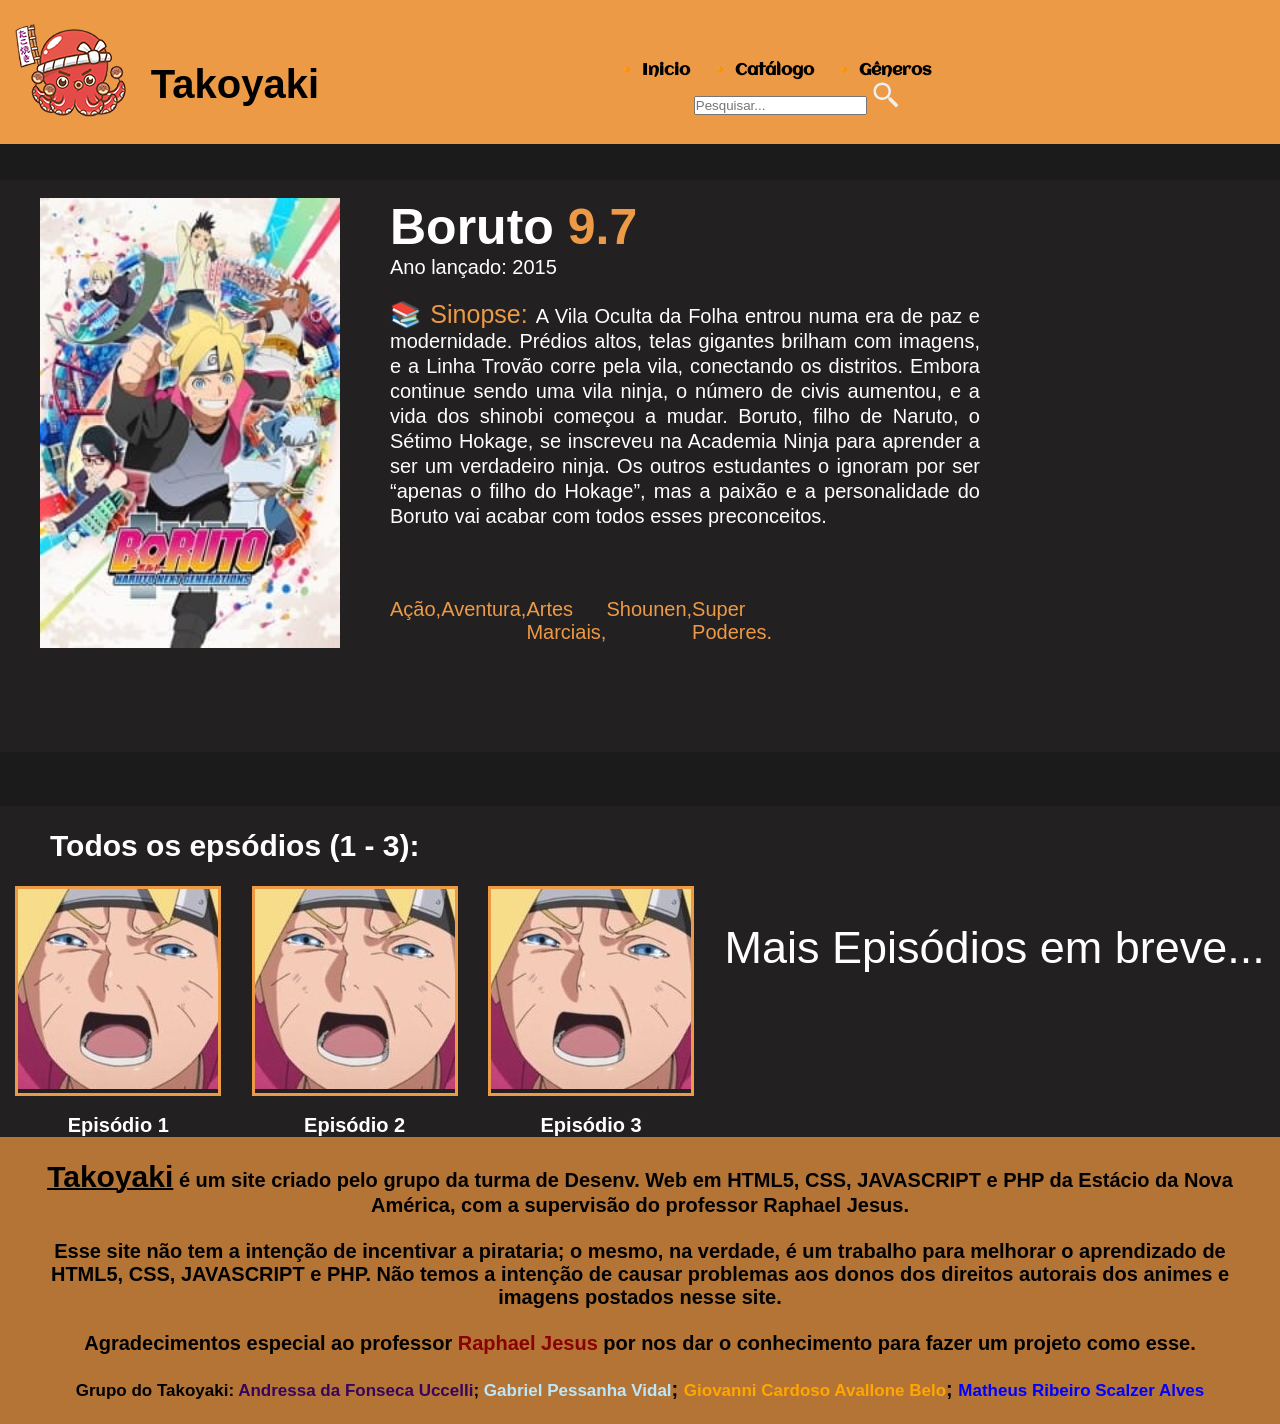
<file: PROJETO TAKOYAKI - 1.8/Borutosinopse.html>
<!DOCTYPE html>
<html lang="pt-BR">
<head>
    <link href="css/style.css" rel="stylesheet"/>
    <meta charset="UTF-8">
    <meta http-equiv="X-UA-Compatible" content="IE=edge">
    <meta name="viewport" content="width=device-width, initial-scale=1.0">
    <title>Takoyaki-Boruto</title>
    <style>a {text-decoration: none;}</style>
</head>
<body>
    <header>
        <div class="cabeçalho">
            <div class="logo"><img src="img/logo.png"/></div>
            <div class="Takoyaki"><br><h1> Takoyaki </h1></div>
            <div class="menu">
                <a href="home.html"> 🔸 Inicio </a>
                <a href="index.html"> 🔸 Catálogo </a>
                <a href="generos.html"> 🔸 Gêneros </a>

            <div class="search-box">
                <input type="text"  class="search.txt" placeholder="Pesquisar...">
                <a href="" class="botaodeprocura">
                    <img src="lupa cinza.svg" alt="Lupa" height="30" width="30">
                </a> 
            </div>

            </div><!--menu-->
        </div><!--cabeçalho-->
    </header><br><br>
    <div class="sinopse-total"><br>
        <div class="sinopse-imagem">
            <img style="width: 300px; height: 450px;" src="./img/Catalogo-img/Anime-2.jpg">
        </div><!--sinopse-imagem-->
        <div class="sinopse-parcial">
            <h1 style="font-size: 50px;">Boruto<span style="color: #ed9a47;"> 9.7</span></h1>
            <p class="sinopse-ano">Ano lançado: 2015</p><br>
            <P class="sinopse-texto"><span style="color: #ed9a47; font-size: 25px;"> 📚 Sinopse: </span>A Vila Oculta da Folha entrou numa era de paz e modernidade. Prédios altos, telas gigantes brilham com imagens, e a Linha Trovão corre pela vila, conectando os distritos. Embora continue sendo uma vila ninja, o número de civis aumentou, e a vida dos shinobi começou a mudar. Boruto, filho de Naruto, o Sétimo Hokage, se inscreveu na Academia Ninja para aprender a ser um verdadeiro ninja. Os outros estudantes o ignoram por ser “apenas o filho do Hokage”, mas a paixão e a personalidade do Boruto vai acabar com todos esses preconceitos.</P>
            <br><br><br>
            <div class="tag">
                <a href="#" style="color: #ed9a47;">Ação,</a>
                <a href="#" style="color: #ed9a47;">Aventura,</a>
                <a href="#" style="color: #ed9a47;">Artes Marciais,</a>
                <a href="#" style="color: #ed9a47;">Shounen,</a>
                <a href="#" style="color: #ed9a47;">Super Poderes. </a>
            </div><!--tag-->
        </div><!--sinopse-parcial-->
        <br><br><br><br><br><br>
    </div><!--sinopse-total-->
    <br><br><br>
    <div class="ep">
        <div class="header-ep"><br>
            <h2>Todos os epsódios (1 - 3): </h2><br> 
        </div><!--header-ep-->
        <div class="middle-ep">
            <picture>
                <div class="imagens-ep"> <a href="Borutoplayer1.html"> <img src="./img/Boruto-img-sinopse.jpg"; alt="imagens-ep" height="200px" width="200px"></div><br><center class="ep-numero">Episódio 1</center> </a>
            </picture>
            <picture>
                <div class="imagens-ep"> <a href="Borutoplayer2.html"> <img src="./img/Boruto-img-sinopse.jpg"; alt="imagens-ep" height="200px" width="200px"></div><br><center class="ep-numero">Episódio 2</center> </a>
            </picture>
            <picture>
                <div class="imagens-ep"> <a href="Borutoplayer3.html"> <img src="./img/Boruto-img-sinopse.jpg"; alt="imagens-ep" height="200px" width="200px"></div><br><center class="ep-numero">Episódio 3</center> </a>
            </picture>
            <picture>
            <br><br>
            <div class="mais-ep">
                <p>Mais Episódios em breve...</p>
            </div><!--mais-ep--> 
        <br><br>
       
    </div><!--ep-->
    <div class="footer">
        <div class="texto-footer"><br>
            <p><u><span style="font-size: 30px;">Takoyaki</span></u> é um site criado pelo grupo da turma de Desenv. Web em HTML5, CSS, JAVASCRIPT e PHP da Estácio da Nova América, com a supervisão do professor Raphael Jesus.<br><br>
Esse site não tem a intenção de incentivar a pirataria; o mesmo, na verdade, é um trabalho para melhorar o aprendizado de HTML5, CSS, JAVASCRIPT e PHP. Não temos a intenção de causar problemas aos donos dos direitos autorais dos animes e imagens postados nesse site.<br><br>
Agradecimentos especial ao professor <span style="color: darkred;">Raphael Jesus </span> por nos dar o conhecimento para fazer um projeto como esse.<br><br>
<span style="font-size: 17px;">Grupo do Takoyaki: <span style="color: rgb(55, 4, 92);font-size: 17px;">Andressa da Fonseca Uccelli</span>; </span><span style="color: rgb(188, 231, 248);font-size: 17px;">Gabriel Pessanha Vidal</span>; <span style="color: rgb(255, 166, 0);font-size: 17px;">Giovanni Cardoso Avallone Belo</span>; <span style="color: blue;font-size: 17px;">Matheus Ribeiro Scalzer Alves</span>
            </p>
            <br>
        </div><!--texto-footer-->
    </div><!--footer-->
</body>
</html>
</file>
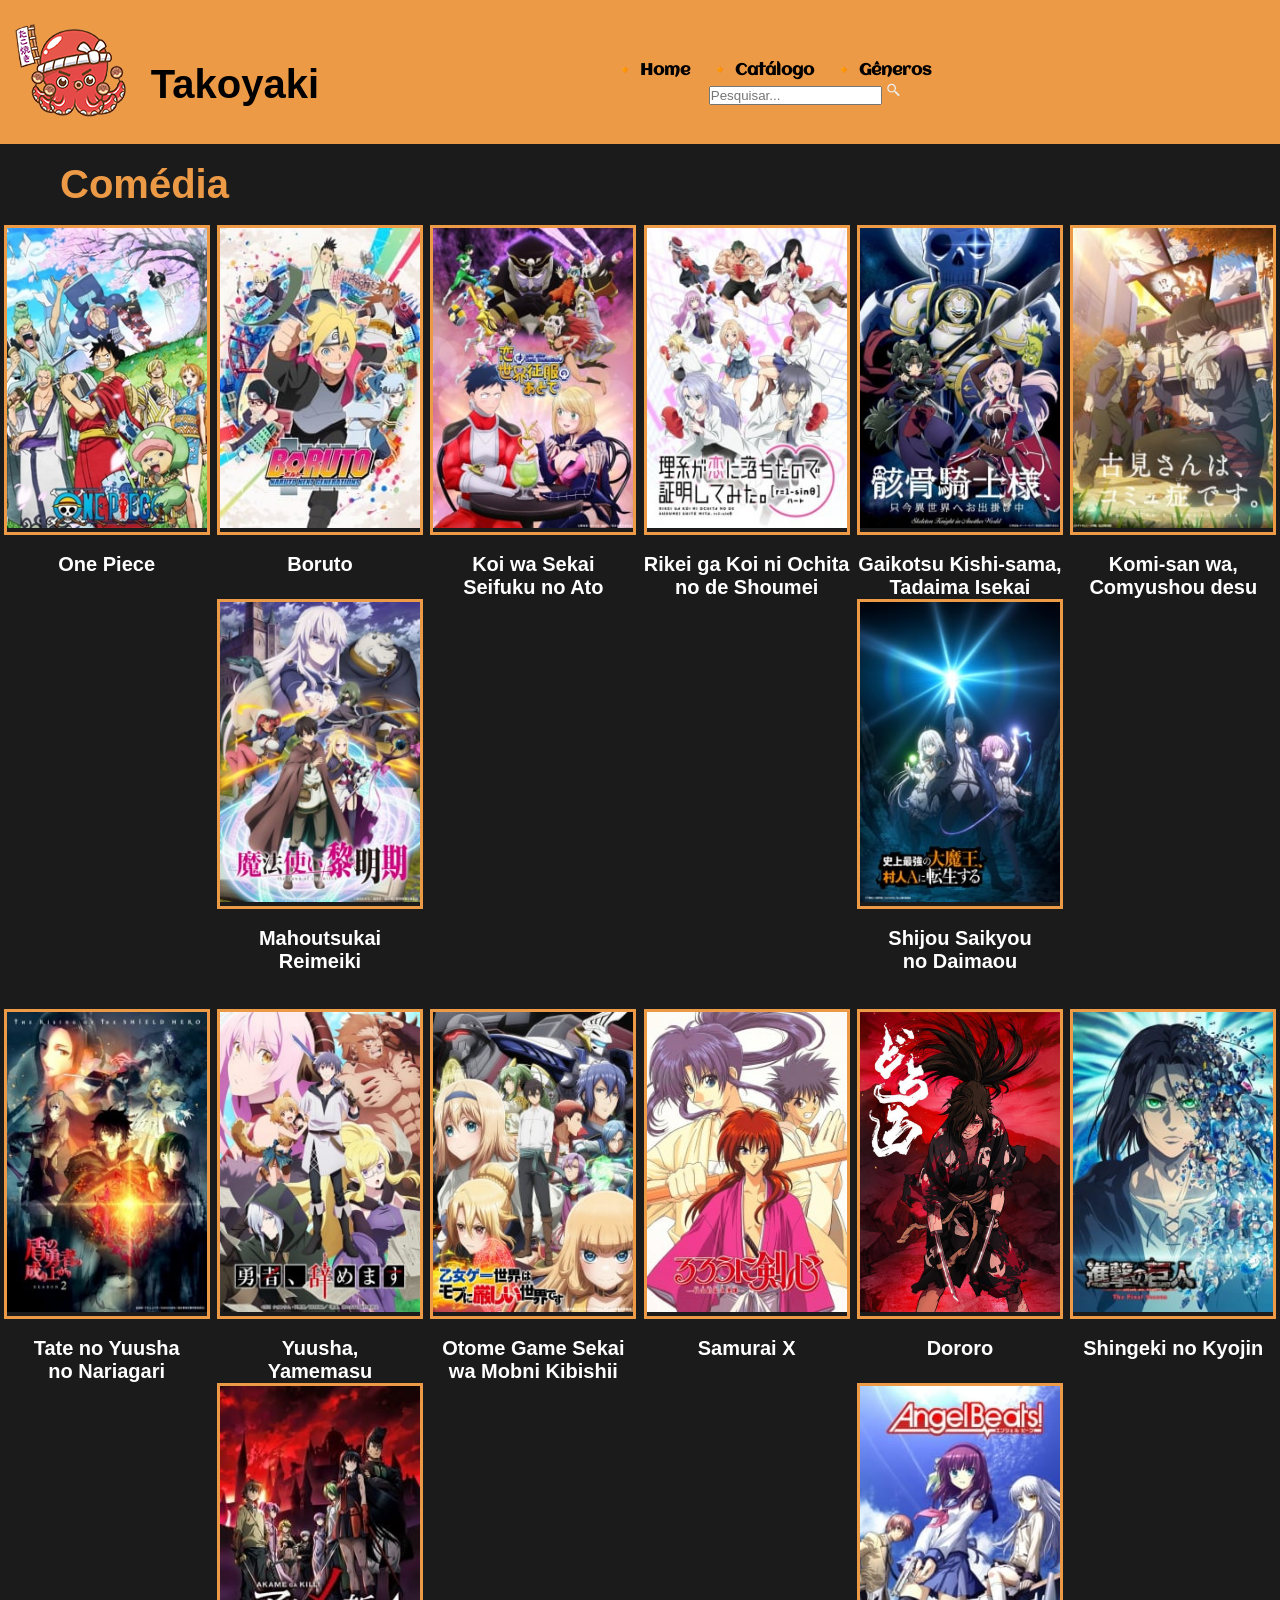
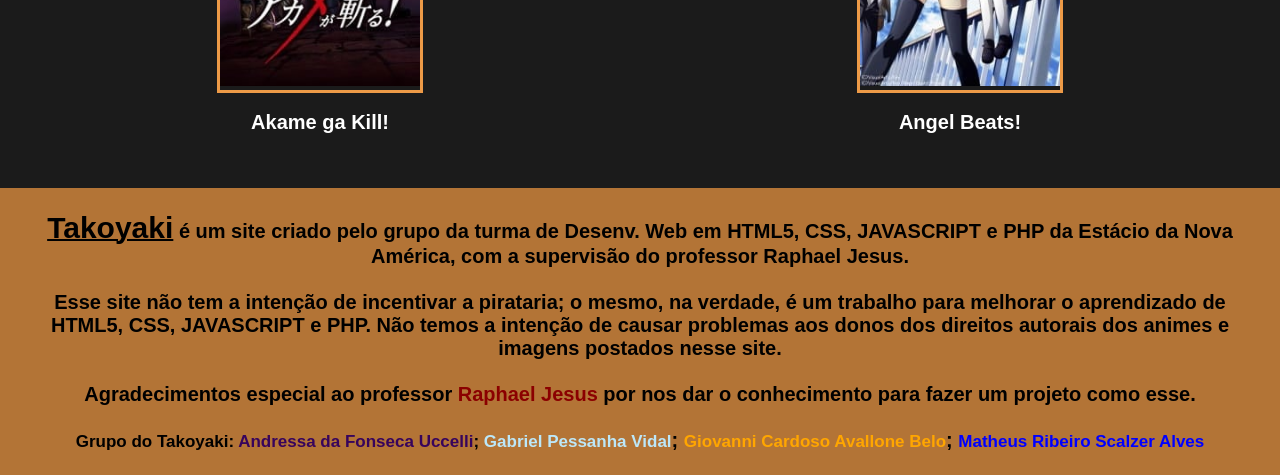
<file: PROJETO TAKOYAKI - 1.8/comedia.html>
<!DOCTYPE html>
<html lang="pt-BR">
<head>
                                                    <!-- LINK DA FONTE ( aclonica ) -->
<link href="https://fonts.googleapis.com/css2?family=Aclonica&family=Nunito:wght@200;300;400;500;600&display=swap" rel="stylesheet">
<link rel="styleheet" type="text/css" href="./css/video.css">

    <link href="css/style.css" rel="stylesheet"/>
    <meta charset="UTF-8">
    <meta http-equiv="X-UA-Compatible" content="IE=edge">
    <meta name="viewport" content="width=device-width, initial-scale=1.0">
    <title>Takoyaki - Comédia </title>
    <style>a {text-decoration: none;}</style>
</head>
<body>
    <header>
        <div class="cabeçalho">
            <div class="logo"><img src="img/logo.png"/></div>
            <div class="Takoyaki"><br><h1> Takoyaki </h1></div>
            <div class="menu">
                
                <a href="home.html"> 🔸 Home </a>
                <a href="index.html"> 🔸 Catálogo </a>
                <a href="generos.html"> 🔸 Gêneros </a>


            <div class="search-box">
                <input type="text"  class="search.txt" placeholder="Pesquisar...">
                <a href="" class="botaodeprocura">
                    <img src="lupa cinza.svg" alt="Lupa" height="20" width="15">
                </a>
            
            </div>  
            
            </div> <!--menu-->
        </div> <!--cabeçalho-->
    </header>
    <div class="centro">
  
            <br>
            <p class="texto" style="font-size: 40px; color:#ed9a47;"> Comédia </p>
        <br>
        <div class="temporada">
            <picture>
                <div class="imagens"> <a href="sinopse.html"> <img src="./img/Catalogo-img/Anime-1.jpg"; alt="imagens" height="300px" width="200px"> </div> <br> <center class="nome-anime">One Piece</center> </a>
            </picture>
            <picture>
                <div class="imagens"> <a href="Borutosinopse.html"> <img src="./img/Catalogo-img/Anime-2.jpg"; alt="imagens" height="300px" width="200px"> </div> <br> <center class="nome-anime">Boruto</center> </a>
            </picture>
            <picture>
                <div class="imagens"> <a href="sinopse.html"> <img src="./img/Catalogo-img/Anime-3.jpg"; alt="imagens" height="300px" width="200px"> </div> <br> <center class="nome-anime">Koi wa Sekai<br>Seifuku no Ato</center> </a>
            </picture>
            <picture>
                <div class="imagens"> <a href="sinopse.html"> <img src="./img/Catalogo-img/Anime-4.jpg"; alt="imagens" height="300px" width="200px"> </div> <br> <center class="nome-anime">Rikei ga Koi ni Ochita<br>no de Shoumei</center> </a>
            </picture>
            <picture>
                <div class="imagens"> <a href="sinopse.html"> <img src="./img/Catalogo-img/Anime-5.jpg"; alt="imagens" height="300px" width="200px"> </div> <br> <center class="nome-anime">Gaikotsu Kishi-sama,<br>Tadaima Isekai </center> </a>
            </picture>
            <picture>
                <div class="imagens"> <a href="sinopse.html"> <img src="./img/Catalogo-img/Anime-6.jpg"; alt="imagens" height="300px" width="200px"> </div> <br> <center class="nome-anime">Komi-san wa,<br>Comyushou desu</center> </a>
            </picture>
            <picture>
                <div class="imagens"> <a href="sinopse.html"> <img src="./img/Catalogo-img/Anime-7.jpg"; alt="imagens" height="300px" width="200px"> </div> <br> <center class="nome-anime">Mahoutsukai<br>Reimeiki</center> </a>
            </picture>
            <picture>
                <div class="imagens"> <a href="sinopse.html"> <img src="./img/Catalogo-img/Anime-8.jpg"; alt="imagens" height="300px" width="200px"> </div> <br> <center class="nome-anime">Shijou Saikyou<br>no Daimaou</center> </a>
            </picture>
        </div>
            <br><br>
            <div class="todos-animes">
                <picture>
                    <div class="imagens"> <a href="sinopse.html"> <img src="./img/Catalogo-img/Anime-9.jpg"; alt="imagens" height="300px" width="200px"> </div> <br> <center class="nome-anime">Tate no Yuusha<br>no Nariagari</center> </a>
                </picture>
                <picture>
                    <div class="imagens"> <a href="sinopse.html"> <img src="./img/Catalogo-img/Anime-10.jpg"; alt="imagens" height="300px" width="200px"> </div> <br> <center class="nome-anime">Yuusha,<br>Yamemasu</center> </a>
                </picture>
                <picture>
                    <div class="imagens"> <a href="sinopse.html"> <img src="./img/Catalogo-img/Anime-11.jpg"; alt="imagens" height="300px" width="200px"> </div> <br> <center class="nome-anime">Otome Game Sekai<br>wa Mobni Kibishii</center> </a>
                </picture>
                <picture>
                    <div class="imagens"> <a href="sinopse.html"> <img src="./img/Catalogo-img/Anime-12.jpg"; alt="imagens" height="300px" width="200px"> </div> <br> <center class="nome-anime">Samurai X</center> </a>
                </picture>
                <picture>
                    <div class="imagens"> <a href="sinopse.html"> <img src="./img/Catalogo-img/Anime-13.jpg"; alt="imagens" height="300px" width="200px"> </div> <br> <center class="nome-anime">Dororo</center> </a>
                </picture>
                <picture>
                    <div class="imagens"> <a href="sinopse.html"> <img src="./img/Catalogo-img/Anime-14.jpg"; alt="imagens" height="300px" width="200px"> </div> <br> <center class="nome-anime">Shingeki no Kyojin</center> </a>
                </picture>
                <picture>
                    <div class="imagens"> <a href="sinopse.html"> <img src="./img/Catalogo-img/Anime-15.jpg"; alt="imagens" height="300px" width="200px"> </div> <br> <center class="nome-anime">Akame ga Kill!</center> </a>
                </picture>
                <picture>
                    <div class="imagens"> <a href="sinopse.html"> <img src="./img/Catalogo-img/Anime-16.jpg"; alt="imagens" height="300px" width="200px"> </a> </div> <br> <center class="nome-anime">Angel Beats!</center> </a>
                </picture>
            </div><!--todos-animes-->
        <br><br>

            </div><!--conteudo-->
    </div><!--centro-->
    <br>
    
    <div class="footer">
        <div class="texto-footer"><br>
            <p><u><span style="font-size: 30px;">Takoyaki</span></u> é um site criado pelo grupo da turma de Desenv. Web em HTML5, CSS, JAVASCRIPT e PHP da Estácio da Nova América, com a supervisão do professor Raphael Jesus.<br><br>
Esse site não tem a intenção de incentivar a pirataria; o mesmo, na verdade, é um trabalho para melhorar o aprendizado de HTML5, CSS, JAVASCRIPT e PHP. Não temos a intenção de causar problemas aos donos dos direitos autorais dos animes e imagens postados nesse site.<br><br>
Agradecimentos especial ao professor <a href="#"><span style="color: darkred;">Raphael Jesus </span></a> por nos dar o conhecimento para fazer um projeto como esse.<br><br>
<span style="font-size: 17px;">Grupo do Takoyaki: <span style="color: rgb(55, 4, 92);font-size: 17px;">Andressa da Fonseca Uccelli</span>; </span><span style="color: rgb(188, 231, 248);font-size: 17px;">Gabriel Pessanha Vidal</span>; <span style="color: rgb(255, 166, 0);font-size: 17px;">Giovanni Cardoso Avallone Belo</span>; <span style="color: blue;font-size: 17px;">Matheus Ribeiro Scalzer Alves</span>
            </p>
            <br>
        </div><!--texto-footer-->
    </div><!--footer-->
</body>
</file>
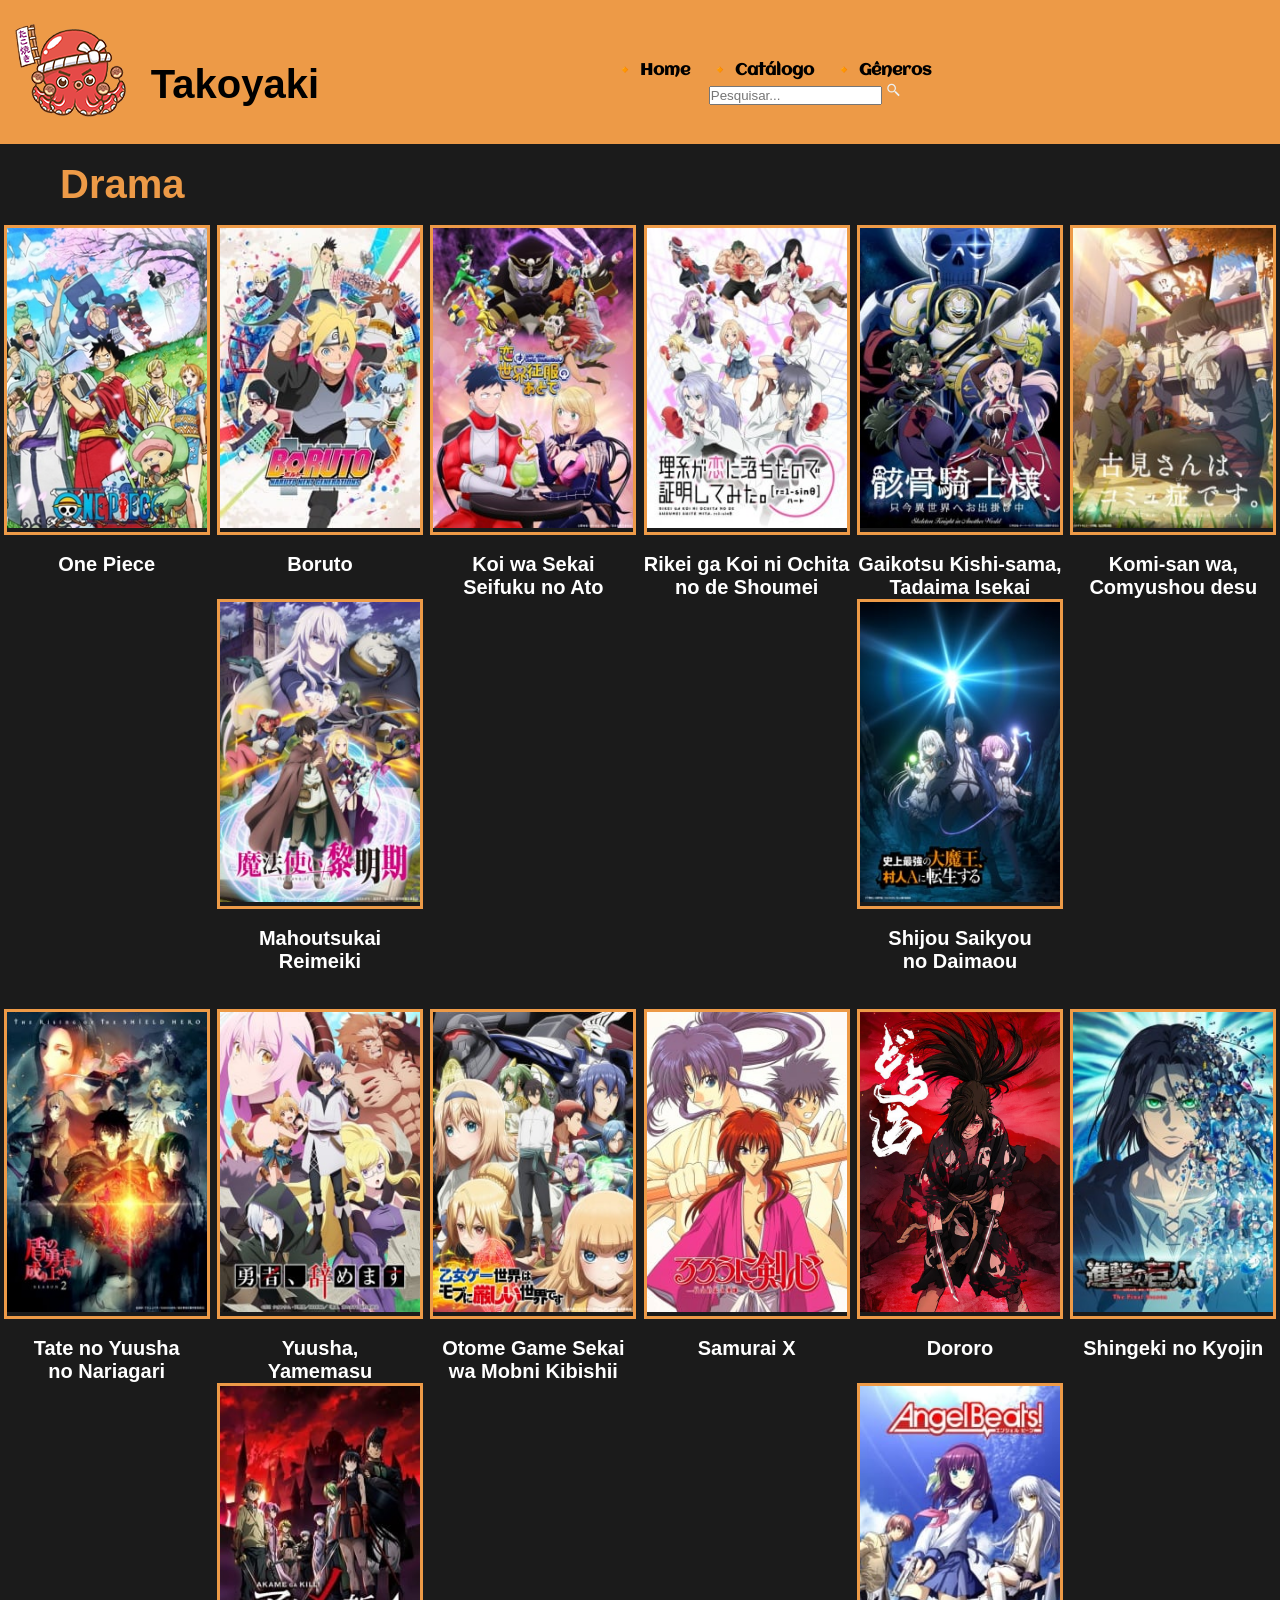
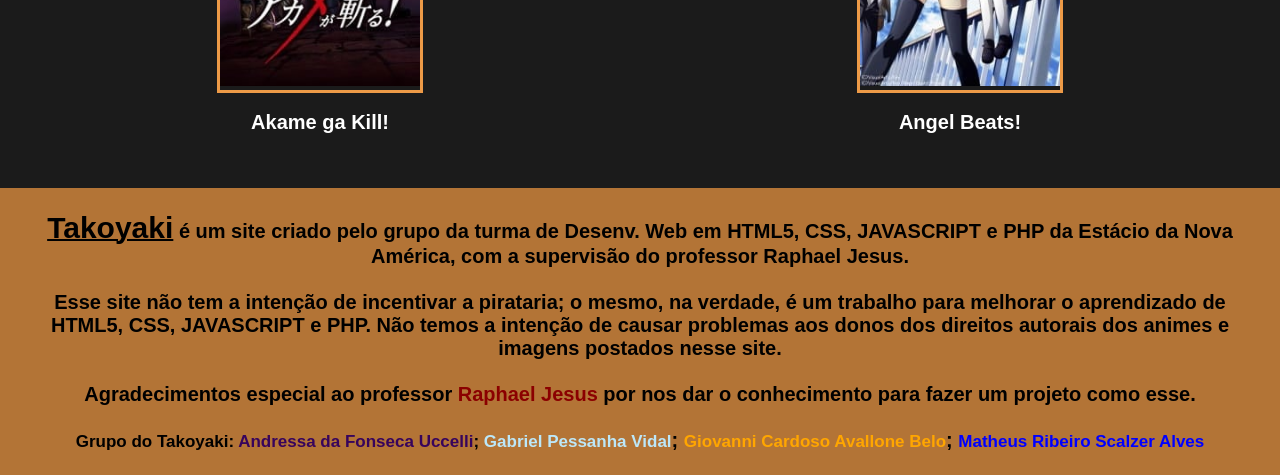
<file: PROJETO TAKOYAKI - 1.8/drama.html>
<!DOCTYPE html>
<html lang="pt-BR">
<head>
                                                    <!-- LINK DA FONTE ( aclonica ) -->
<link href="https://fonts.googleapis.com/css2?family=Aclonica&family=Nunito:wght@200;300;400;500;600&display=swap" rel="stylesheet">
<link rel="styleheet" type="text/css" href="./css/video.css">

    <link href="css/style.css" rel="stylesheet"/>
    <meta charset="UTF-8">
    <meta http-equiv="X-UA-Compatible" content="IE=edge">
    <meta name="viewport" content="width=device-width, initial-scale=1.0">
    <title>Takoyaki - Drama </title>
    <style>a {text-decoration: none;}</style>
</head>
<body>
    <header>
        <div class="cabeçalho">
            <div class="logo"><img src="img/logo.png"/></div>
            <div class="Takoyaki"><br><h1> Takoyaki </h1></div>
            <div class="menu">
                
                <a href="home.html"> 🔸 Home </a>
                <a href="index.html"> 🔸 Catálogo </a>
                <a href="generos.html"> 🔸 Gêneros </a>


            <div class="search-box">
                <input type="text"  class="search.txt" placeholder="Pesquisar...">
                <a href="" class="botaodeprocura">
                    <img src="lupa cinza.svg" alt="Lupa" height="20" width="15">
                </a>
            
            </div>  
            
            </div> <!--menu-->
        </div> <!--cabeçalho-->
    </header>
    <div class="centro">
  
            <br>
            <p class="texto" style="font-size: 40px; color:#ed9a47;"> Drama </p>
        <br>
        <div class="temporada">
            <picture>
                <div class="imagens"> <a href="sinopse.html"> <img src="./img/Catalogo-img/Anime-1.jpg"; alt="imagens" height="300px" width="200px"> </div> <br> <center class="nome-anime">One Piece</center> </a>
            </picture>
            <picture>
                <div class="imagens"> <a href="Borutosinopse.html"> <img src="./img/Catalogo-img/Anime-2.jpg"; alt="imagens" height="300px" width="200px"> </div> <br> <center class="nome-anime">Boruto</center> </a>
            </picture>
            <picture>
                <div class="imagens"> <a href="sinopse.html"> <img src="./img/Catalogo-img/Anime-3.jpg"; alt="imagens" height="300px" width="200px"> </div> <br> <center class="nome-anime">Koi wa Sekai<br>Seifuku no Ato</center> </a>
            </picture>
            <picture>
                <div class="imagens"> <a href="sinopse.html"> <img src="./img/Catalogo-img/Anime-4.jpg"; alt="imagens" height="300px" width="200px"> </div> <br> <center class="nome-anime">Rikei ga Koi ni Ochita<br>no de Shoumei</center> </a>
            </picture>
            <picture>
                <div class="imagens"> <a href="sinopse.html"> <img src="./img/Catalogo-img/Anime-5.jpg"; alt="imagens" height="300px" width="200px"> </div> <br> <center class="nome-anime">Gaikotsu Kishi-sama,<br>Tadaima Isekai </center> </a>
            </picture>
            <picture>
                <div class="imagens"> <a href="sinopse.html"> <img src="./img/Catalogo-img/Anime-6.jpg"; alt="imagens" height="300px" width="200px"> </div> <br> <center class="nome-anime">Komi-san wa,<br>Comyushou desu</center> </a>
            </picture>
            <picture>
                <div class="imagens"> <a href="sinopse.html"> <img src="./img/Catalogo-img/Anime-7.jpg"; alt="imagens" height="300px" width="200px"> </div> <br> <center class="nome-anime">Mahoutsukai<br>Reimeiki</center> </a>
            </picture>
            <picture>
                <div class="imagens"> <a href="sinopse.html"> <img src="./img/Catalogo-img/Anime-8.jpg"; alt="imagens" height="300px" width="200px"> </div> <br> <center class="nome-anime">Shijou Saikyou<br>no Daimaou</center> </a>
            </picture>
        </div>
            <br><br>
            <div class="todos-animes">
                <picture>
                    <div class="imagens"> <a href="sinopse.html"> <img src="./img/Catalogo-img/Anime-9.jpg"; alt="imagens" height="300px" width="200px"> </div> <br> <center class="nome-anime">Tate no Yuusha<br>no Nariagari</center> </a>
                </picture>
                <picture>
                    <div class="imagens"> <a href="sinopse.html"> <img src="./img/Catalogo-img/Anime-10.jpg"; alt="imagens" height="300px" width="200px"> </div> <br> <center class="nome-anime">Yuusha,<br>Yamemasu</center> </a>
                </picture>
                <picture>
                    <div class="imagens"> <a href="sinopse.html"> <img src="./img/Catalogo-img/Anime-11.jpg"; alt="imagens" height="300px" width="200px"> </div> <br> <center class="nome-anime">Otome Game Sekai<br>wa Mobni Kibishii</center> </a>
                </picture>
                <picture>
                    <div class="imagens"> <a href="sinopse.html"> <img src="./img/Catalogo-img/Anime-12.jpg"; alt="imagens" height="300px" width="200px"> </div> <br> <center class="nome-anime">Samurai X</center> </a>
                </picture>
                <picture>
                    <div class="imagens"> <a href="sinopse.html"> <img src="./img/Catalogo-img/Anime-13.jpg"; alt="imagens" height="300px" width="200px"> </div> <br> <center class="nome-anime">Dororo</center> </a>
                </picture>
                <picture>
                    <div class="imagens"> <a href="sinopse.html"> <img src="./img/Catalogo-img/Anime-14.jpg"; alt="imagens" height="300px" width="200px"> </div> <br> <center class="nome-anime">Shingeki no Kyojin</center> </a>
                </picture>
                <picture>
                    <div class="imagens"> <a href="sinopse.html"> <img src="./img/Catalogo-img/Anime-15.jpg"; alt="imagens" height="300px" width="200px"> </div> <br> <center class="nome-anime">Akame ga Kill!</center> </a>
                </picture>
                <picture>
                    <div class="imagens"> <a href="sinopse.html"> <img src="./img/Catalogo-img/Anime-16.jpg"; alt="imagens" height="300px" width="200px"> </a> </div> <br> <center class="nome-anime">Angel Beats!</center> </a>
                </picture>
            </div><!--todos-animes-->
        <br><br>

            </div><!--conteudo-->
    </div><!--centro-->
    <br>
    
    <div class="footer">
        <div class="texto-footer"><br>
            <p><u><span style="font-size: 30px;">Takoyaki</span></u> é um site criado pelo grupo da turma de Desenv. Web em HTML5, CSS, JAVASCRIPT e PHP da Estácio da Nova América, com a supervisão do professor Raphael Jesus.<br><br>
Esse site não tem a intenção de incentivar a pirataria; o mesmo, na verdade, é um trabalho para melhorar o aprendizado de HTML5, CSS, JAVASCRIPT e PHP. Não temos a intenção de causar problemas aos donos dos direitos autorais dos animes e imagens postados nesse site.<br><br>
Agradecimentos especial ao professor <a href="#"><span style="color: darkred;">Raphael Jesus </span></a> por nos dar o conhecimento para fazer um projeto como esse.<br><br>
<span style="font-size: 17px;">Grupo do Takoyaki: <span style="color: rgb(55, 4, 92);font-size: 17px;">Andressa da Fonseca Uccelli</span>; </span><span style="color: rgb(188, 231, 248);font-size: 17px;">Gabriel Pessanha Vidal</span>; <span style="color: rgb(255, 166, 0);font-size: 17px;">Giovanni Cardoso Avallone Belo</span>; <span style="color: blue;font-size: 17px;">Matheus Ribeiro Scalzer Alves</span>
            </p>
            <br>
        </div><!--texto-footer-->
    </div><!--footer-->
</body>
</file>
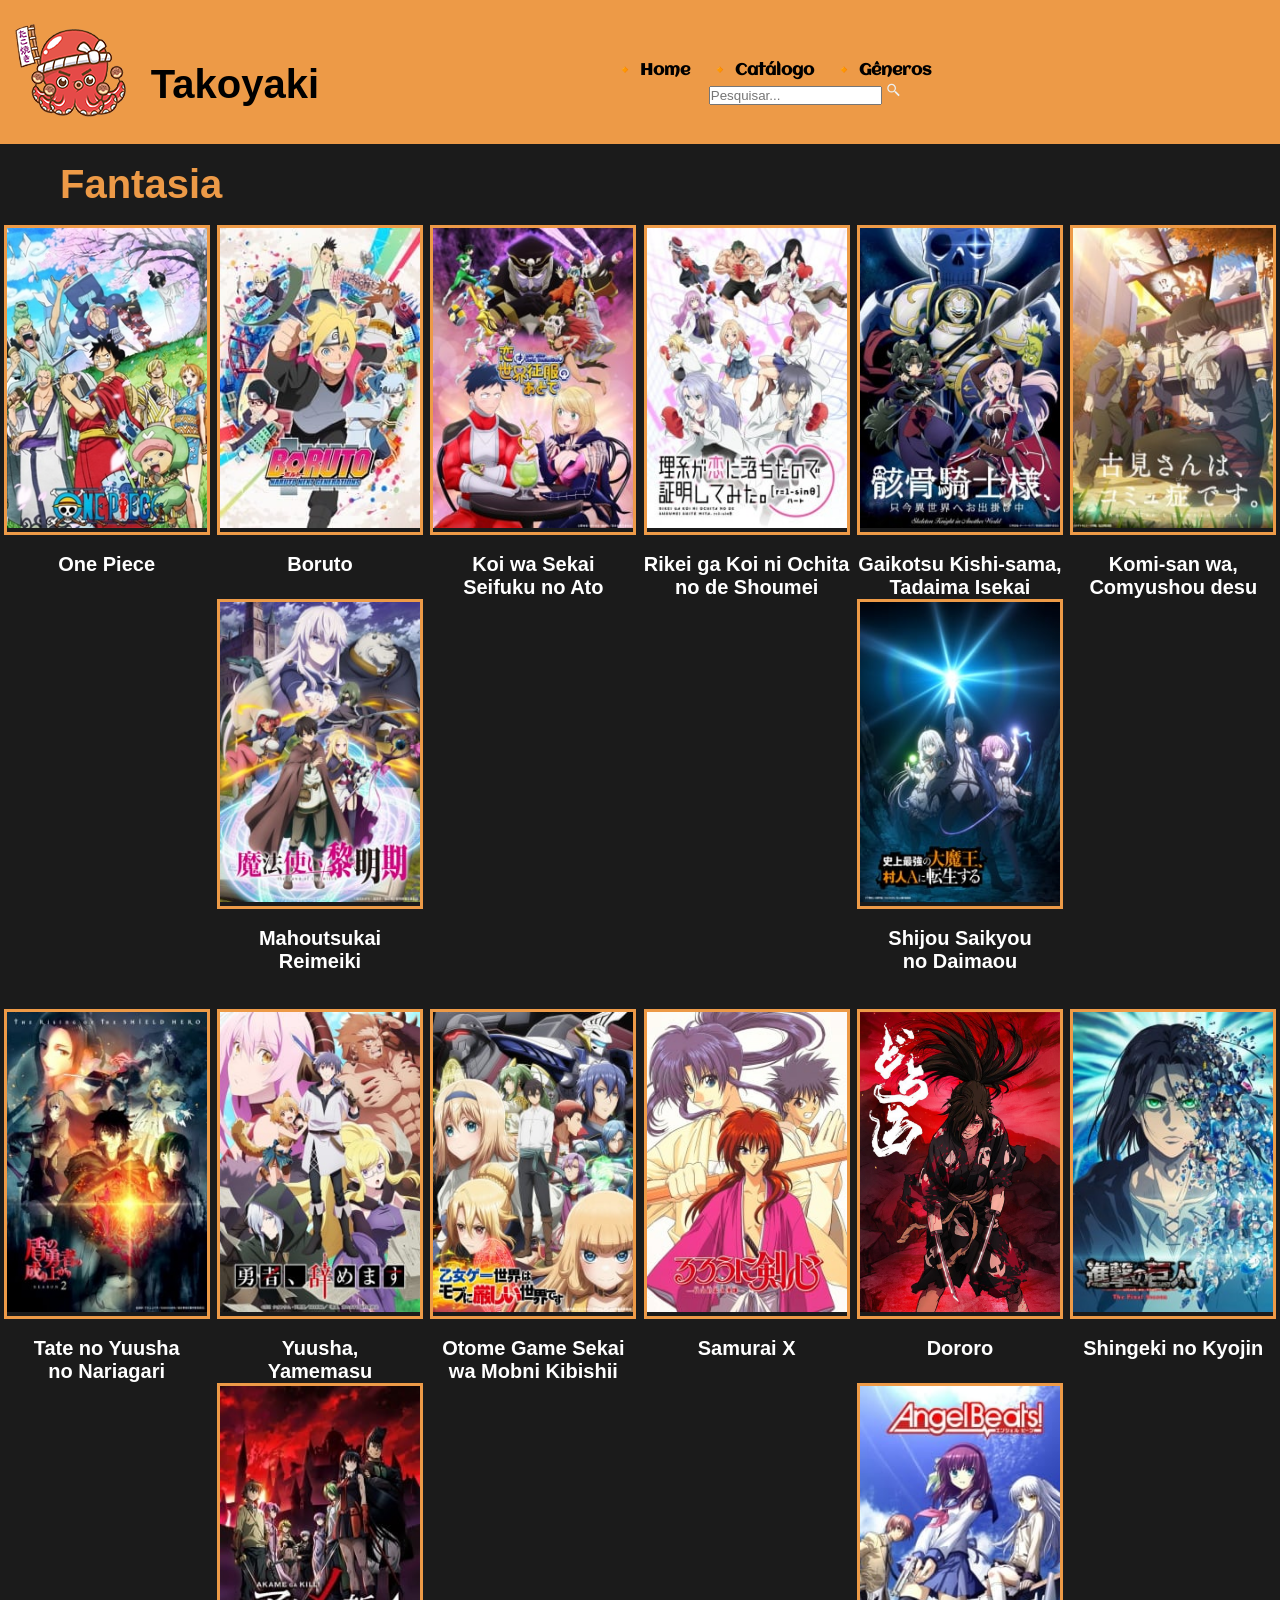
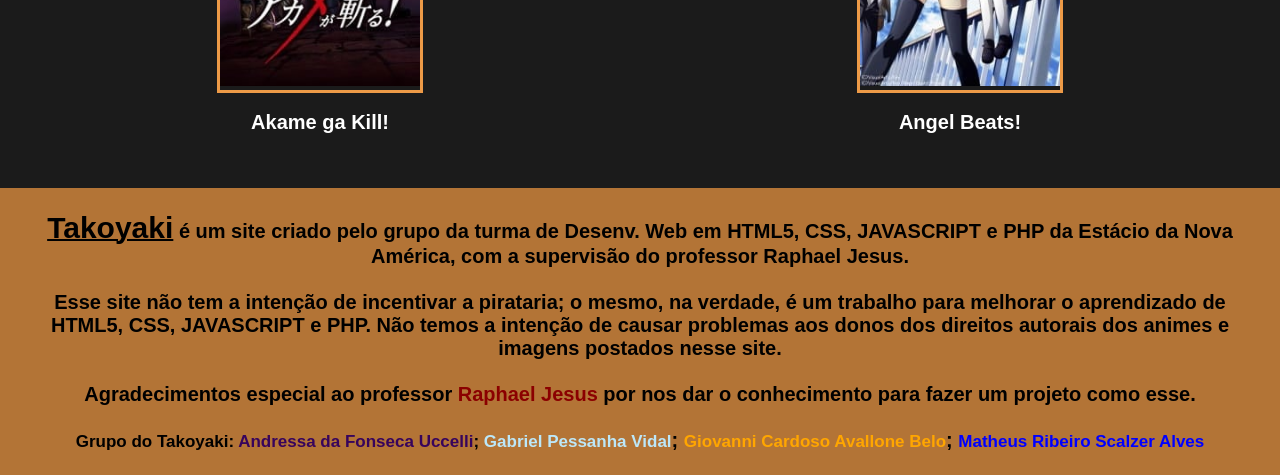
<file: PROJETO TAKOYAKI - 1.8/fantasia.html>
<!DOCTYPE html>
<html lang="pt-BR">
<head>
                                                    <!-- LINK DA FONTE ( aclonica ) -->
<link href="https://fonts.googleapis.com/css2?family=Aclonica&family=Nunito:wght@200;300;400;500;600&display=swap" rel="stylesheet">
<link rel="styleheet" type="text/css" href="./css/video.css">

    <link href="css/style.css" rel="stylesheet"/>
    <meta charset="UTF-8">
    <meta http-equiv="X-UA-Compatible" content="IE=edge">
    <meta name="viewport" content="width=device-width, initial-scale=1.0">
    <title>Takoyaki - Fantasia </title>
    <style>a {text-decoration: none;}</style>
</head>
<body>
    <header>
        <div class="cabeçalho">
            <div class="logo"><img src="img/logo.png"/></div>
            <div class="Takoyaki"><br><h1> Takoyaki </h1></div>
            <div class="menu">
                
                <a href="home.html"> 🔸 Home </a>
                <a href="index.html"> 🔸 Catálogo </a>
                <a href="generos.html"> 🔸 Gêneros </a>


            <div class="search-box">
                <input type="text"  class="search.txt" placeholder="Pesquisar...">
                <a href="" class="botaodeprocura">
                    <img src="lupa cinza.svg" alt="Lupa" height="20" width="15">
                </a>
            
            </div>  
            
            </div> <!--menu-->
        </div> <!--cabeçalho-->
    </header>
    <div class="centro">
  
            <br>
            <p class="texto" style="font-size: 40px; color:#ed9a47;"> Fantasia </p>
        <br>
        <div class="temporada">
            <picture>
                <div class="imagens"> <a href="sinopse.html"> <img src="./img/Catalogo-img/Anime-1.jpg"; alt="imagens" height="300px" width="200px"> </div> <br> <center class="nome-anime">One Piece</center> </a>
            </picture>
            <picture>
                <div class="imagens"> <a href="Borutosinopse.html"> <img src="./img/Catalogo-img/Anime-2.jpg"; alt="imagens" height="300px" width="200px"> </div> <br> <center class="nome-anime">Boruto</center> </a>
            </picture>
            <picture>
                <div class="imagens"> <a href="sinopse.html"> <img src="./img/Catalogo-img/Anime-3.jpg"; alt="imagens" height="300px" width="200px"> </div> <br> <center class="nome-anime">Koi wa Sekai<br>Seifuku no Ato</center> </a>
            </picture>
            <picture>
                <div class="imagens"> <a href="sinopse.html"> <img src="./img/Catalogo-img/Anime-4.jpg"; alt="imagens" height="300px" width="200px"> </div> <br> <center class="nome-anime">Rikei ga Koi ni Ochita<br>no de Shoumei</center> </a>
            </picture>
            <picture>
                <div class="imagens"> <a href="sinopse.html"> <img src="./img/Catalogo-img/Anime-5.jpg"; alt="imagens" height="300px" width="200px"> </div> <br> <center class="nome-anime">Gaikotsu Kishi-sama,<br>Tadaima Isekai </center> </a>
            </picture>
            <picture>
                <div class="imagens"> <a href="sinopse.html"> <img src="./img/Catalogo-img/Anime-6.jpg"; alt="imagens" height="300px" width="200px"> </div> <br> <center class="nome-anime">Komi-san wa,<br>Comyushou desu</center> </a>
            </picture>
            <picture>
                <div class="imagens"> <a href="sinopse.html"> <img src="./img/Catalogo-img/Anime-7.jpg"; alt="imagens" height="300px" width="200px"> </div> <br> <center class="nome-anime">Mahoutsukai<br>Reimeiki</center> </a>
            </picture>
            <picture>
                <div class="imagens"> <a href="sinopse.html"> <img src="./img/Catalogo-img/Anime-8.jpg"; alt="imagens" height="300px" width="200px"> </div> <br> <center class="nome-anime">Shijou Saikyou<br>no Daimaou</center> </a>
            </picture>
        </div>
            <br><br>
            <div class="todos-animes">
                <picture>
                    <div class="imagens"> <a href="sinopse.html"> <img src="./img/Catalogo-img/Anime-9.jpg"; alt="imagens" height="300px" width="200px"> </div> <br> <center class="nome-anime">Tate no Yuusha<br>no Nariagari</center> </a>
                </picture>
                <picture>
                    <div class="imagens"> <a href="sinopse.html"> <img src="./img/Catalogo-img/Anime-10.jpg"; alt="imagens" height="300px" width="200px"> </div> <br> <center class="nome-anime">Yuusha,<br>Yamemasu</center> </a>
                </picture>
                <picture>
                    <div class="imagens"> <a href="sinopse.html"> <img src="./img/Catalogo-img/Anime-11.jpg"; alt="imagens" height="300px" width="200px"> </div> <br> <center class="nome-anime">Otome Game Sekai<br>wa Mobni Kibishii</center> </a>
                </picture>
                <picture>
                    <div class="imagens"> <a href="sinopse.html"> <img src="./img/Catalogo-img/Anime-12.jpg"; alt="imagens" height="300px" width="200px"> </div> <br> <center class="nome-anime">Samurai X</center> </a>
                </picture>
                <picture>
                    <div class="imagens"> <a href="sinopse.html"> <img src="./img/Catalogo-img/Anime-13.jpg"; alt="imagens" height="300px" width="200px"> </div> <br> <center class="nome-anime">Dororo</center> </a>
                </picture>
                <picture>
                    <div class="imagens"> <a href="sinopse.html"> <img src="./img/Catalogo-img/Anime-14.jpg"; alt="imagens" height="300px" width="200px"> </div> <br> <center class="nome-anime">Shingeki no Kyojin</center> </a>
                </picture>
                <picture>
                    <div class="imagens"> <a href="sinopse.html"> <img src="./img/Catalogo-img/Anime-15.jpg"; alt="imagens" height="300px" width="200px"> </div> <br> <center class="nome-anime">Akame ga Kill!</center> </a>
                </picture>
                <picture>
                    <div class="imagens"> <a href="sinopse.html"> <img src="./img/Catalogo-img/Anime-16.jpg"; alt="imagens" height="300px" width="200px"> </a> </div> <br> <center class="nome-anime">Angel Beats!</center> </a>
                </picture>
            </div><!--todos-animes-->
        <br><br>

            </div><!--conteudo-->
    </div><!--centro-->
    <br>
    
    <div class="footer">
        <div class="texto-footer"><br>
            <p><u><span style="font-size: 30px;">Takoyaki</span></u> é um site criado pelo grupo da turma de Desenv. Web em HTML5, CSS, JAVASCRIPT e PHP da Estácio da Nova América, com a supervisão do professor Raphael Jesus.<br><br>
Esse site não tem a intenção de incentivar a pirataria; o mesmo, na verdade, é um trabalho para melhorar o aprendizado de HTML5, CSS, JAVASCRIPT e PHP. Não temos a intenção de causar problemas aos donos dos direitos autorais dos animes e imagens postados nesse site.<br><br>
Agradecimentos especial ao professor <a href="#"><span style="color: darkred;">Raphael Jesus </span></a> por nos dar o conhecimento para fazer um projeto como esse.<br><br>
<span style="font-size: 17px;">Grupo do Takoyaki: <span style="color: rgb(55, 4, 92);font-size: 17px;">Andressa da Fonseca Uccelli</span>; </span><span style="color: rgb(188, 231, 248);font-size: 17px;">Gabriel Pessanha Vidal</span>; <span style="color: rgb(255, 166, 0);font-size: 17px;">Giovanni Cardoso Avallone Belo</span>; <span style="color: blue;font-size: 17px;">Matheus Ribeiro Scalzer Alves</span>
            </p>
            <br>
        </div><!--texto-footer-->
    </div><!--footer-->
</body>
</file>
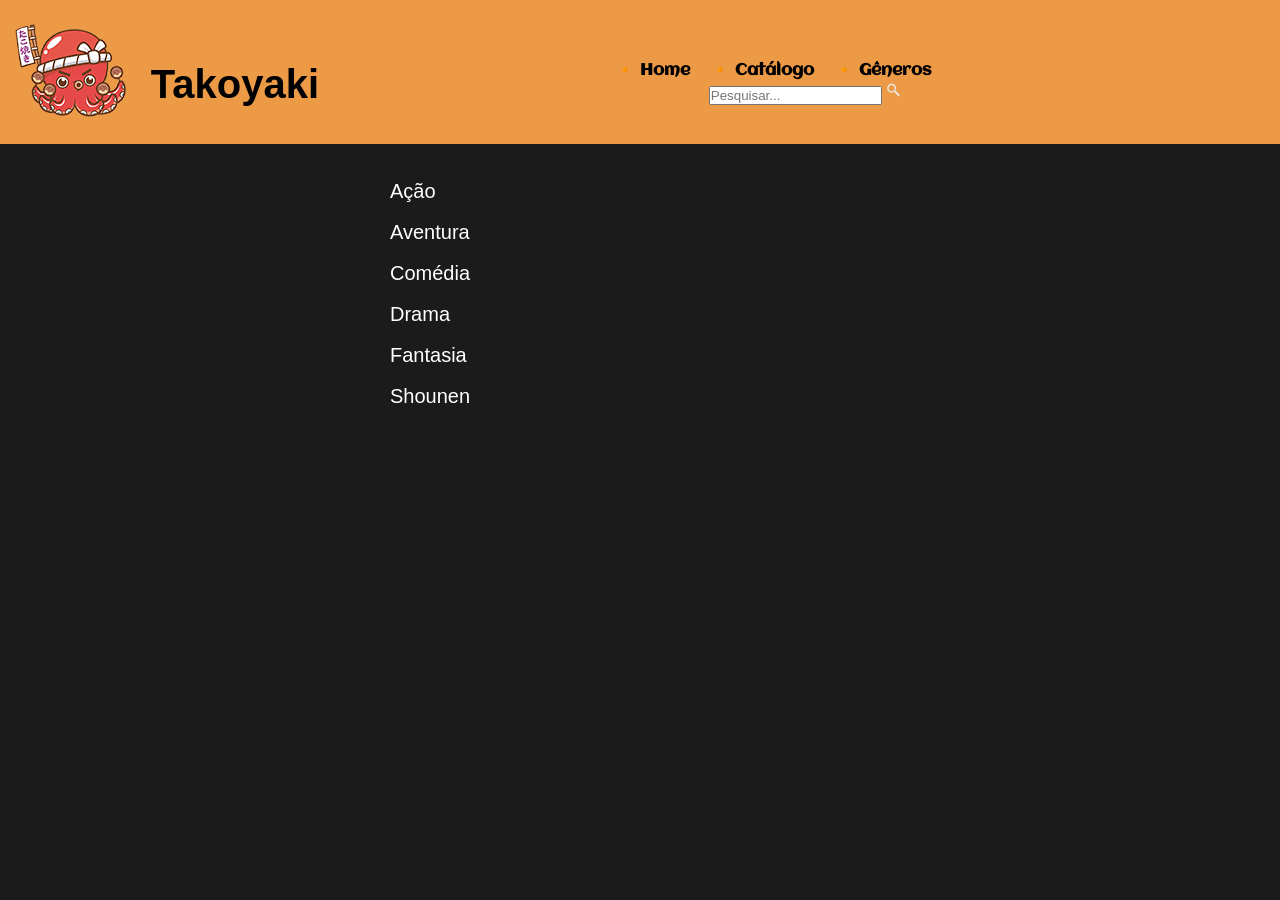
<file: PROJETO TAKOYAKI - 1.8/generos.html>
<!DOCTYPE html>
<html lang="pt-BR">
<head>
                                                    <!-- LINK DA FONTE ( aclonica ) -->
<link href="https://fonts.googleapis.com/css2?family=Aclonica&family=Nunito:wght@200;300;400;500;600&display=swap" rel="stylesheet">
<link rel="styleheet" type="text/css" href="./css/video.css">

    <link href="css/style.css" rel="stylesheet"/>
    <meta charset="UTF-8">
    <meta http-equiv="X-UA-Compatible" content="IE=edge">
    <meta name="viewport" content="width=device-width, initial-scale=1.0">
    <title>Takoyaki - Gêneros</title>
    <style>a {text-decoration: none;}</style>
</head>
<body>
    <header>
        <div>
            <div class="cabeçalho">
                <div class="logo"><img src="img/logo.png"/></div>
                <div class="Takoyaki"><br><h1> Takoyaki </h1></div>
                <div class="menu">
                    
                    <a href="home.html"> 🔸 Home </a>
                    <a href="index.html"> 🔸 Catálogo </a>
                    <a href="generos.html"> 🔸 Gêneros </a>
    
    
                <div class="search-box">
                    <input type="text"  class="search.txt" placeholder="Pesquisar...">
                    <a href="" class="botaodeprocura">
                        <img src="lupa cinza.svg" alt="Lupa" height="20" width="15">
                    </a>
                
                </div>  
        </div>

    </header>
        <div>
            <br><br>
            <a class=sinopse-parcial href="acao.html">Ação</a><br><br>
            <a class=sinopse-parcial href="aventura.html">Aventura</a><br><br>
            <a class=sinopse-parcial href="comedia.html">Comédia</a><br><br>
            <a class=sinopse-parcial href="drama.html">Drama</a><br><br>
            <a class=sinopse-parcial href="fantasia.html">Fantasia</a><br><br>
            <a class=sinopse-parcial href="shounen.html">Shounen</a><br><br>
            
        </div>
    </header>
</file>
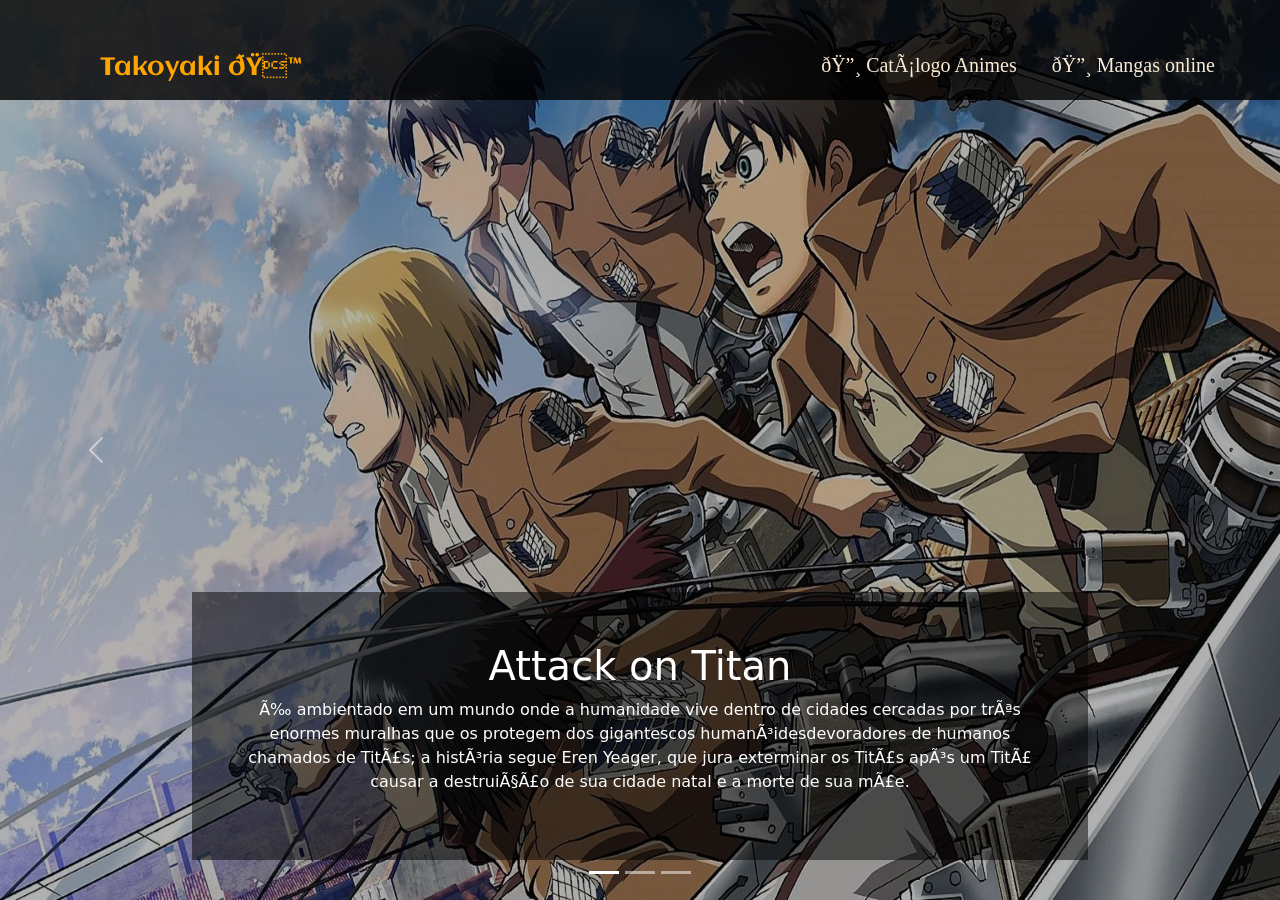
<file: PROJETO TAKOYAKI - 1.8/home.html>
<!DOCTYPE html>
<html>


<head>
    <title> Takoyaki - animes online  </title>
                                            <!-- LINK DA FONTE ( aclonica ) -->
    <link href="https://fonts.googleapis.com/css2?family=Aclonica&family=Nunito:wght@200;300;400;500;600&display=swap" rel="stylesheet">
    <link rel="styleheet" type="text/css" href="./css/home.css">
    
    <link rel=" stylesheet " href="./css/home.css">
                                              <!-- LINK BOOTSTRAP ( slide )-->
    <link href="https://cdn.jsdelivr.net/npm/bootstrap@5.1.3/dist/css/bootstrap.min.css" rel="stylesheet" integrity="sha384-1BmE4kWBq78iYhFldvKuhfTAU6auU8tT94WrHftjDbrCEXSU1oBoqyl2QvZ6jIW3" crossorigin="anonymous">
    <script src="https://cdn.jsdelivr.net/npm/bootstrap@5.1.3/dist/js/bootstrap.bundle.min.js" integrity="sha384-ka7Sk0Gln4gmtz2MlQnikT1wXgYsOg+OMhuP+IlRH9sENBO0LRn5q+8nbTov4+1p" crossorigin="anonymous"></script>
</head>


<body>


    <header>
        <div class= "logo">
            <a href= "home.html"> Takoyaki 🐙 </a>
            <div class= "nav_bar">
                <ul>
                    <li> <a href=" index.html "> 🔸 Catálogo Animes </a> </li>
                    <li> <a href= "#" > 🔸 Mangas online </a> </li>
        </ul>
        </div>
        
    </header>


    <div id="carouselExampleCaptions" class="carousel slide" data-bs-ride="carousel">
        <div class="carousel-indicators">
          <button type="button" data-bs-target="#carouselExampleCaptions" data-bs-slide-to="0" class="active" aria-current="true" aria-label="Slide 1"></button>
          <button type="button" data-bs-target="#carouselExampleCaptions" data-bs-slide-to="1" aria-label="Slide 2"></button>
          <button type="button" data-bs-target="#carouselExampleCaptions" data-bs-slide-to="2" aria-label="Slide 3"></button>
        </div>
        <div class="carousel-inner">
          <div class="carousel-item active">
            <img src="./img/Home-img/2.jpg" class="d-block w-100" alt="...">
            <div class="carousel-caption d-none d-md-block">
                <div class="box">
              <h1> Attack on Titan </h5>
              <p> É ambientado em um mundo onde a humanidade vive dentro de cidades cercadas
                por três enormes muralhas que os protegem dos gigantescos humanóidesdevoradores de humanos chamados de Titãs;
                a história segue Eren Yeager, que jura exterminar os Titãs após um Titã causar a destruição de sua cidade natal e a morte de sua mãe.  </p>
                </div>
            </div>
          </div>


          <div class="carousel-item">
            <img src="./img/Home-img/1.jpg" class="d-block w-100" alt="...">
            <div class="carousel-caption d-none d-md-block">
                <div class="box">
              <h1> Yu-Gi-Oh! </h1>
              <p> O jovem estudante do ensino médio Yugi Muto derrota o campeão mundial, Seto Kaiba, em um duelo de cartas com a misteriosa
                ajuda do quebra-cabeça Millenium. Em razão de sua vitória inesperada, Yugi se torna famoso em todo o mundo e passa a participar
                de outros duelos para salvar os amigos e a família.</p>
                </div>
            </div>
          </div>


          <div class="carousel-item">
            <img src="./img/Home-img/3.jpg" class="d-block w-100" alt="...">
            <div class="carousel-caption d-none d-md-block">
                <div class="box">
              <h1> God Eater </h1>
              <p> Situado no Japão no ano de 2071, onde o mundo foi em grande parte destruído por monstros misteriosos conhecidos como Aragami.
                Uma organização conhecida como Fenrir foi feita para exterminar os Aragami usando armas chamadas God Arcs,
                que são feitas a partir de células de um Aragami. </p>
                </div>
            </div>
          </div>
        </div>

        
        <button class="carousel-control-prev" type="button" data-bs-target="#carouselExampleCaptions" data-bs-slide="prev">
          <span class="carousel-control-prev-icon" aria-hidden="true"></span>
          <span class="visually-hidden">Previous</span>
        </button>
        <button class="carousel-control-next" type="button" data-bs-target="#carouselExampleCaptions" data-bs-slide="next">
          <span class="carousel-control-next-icon" aria-hidden="true"></span>
          <span class="visually-hidden">Next</span>
        </button>
      </div>
</body>
</html>
</file>
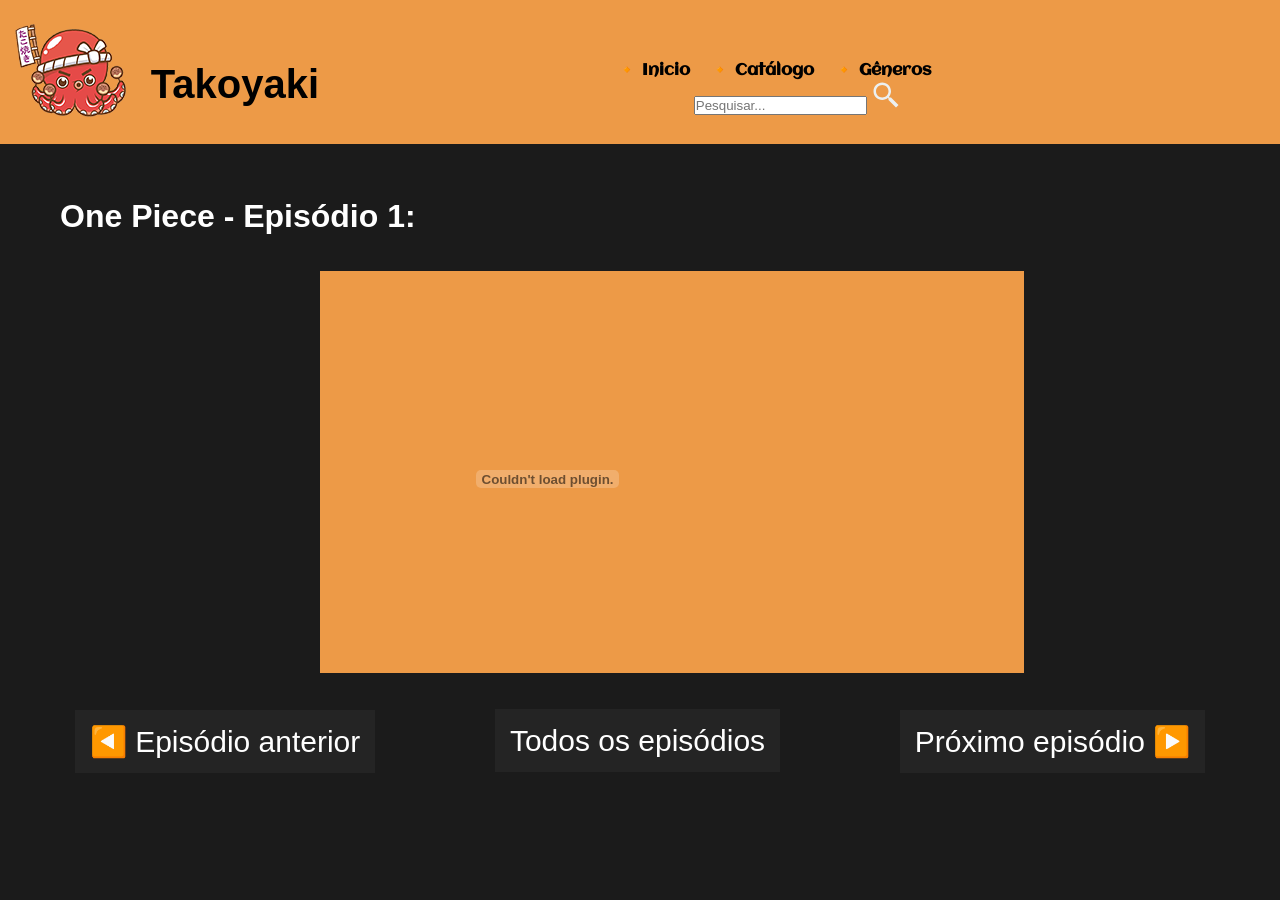
<file: PROJETO TAKOYAKI - 1.8/player1.html>
<!DOCTYPE html>
<html lang="pt-BR">


<head>
                                                <!-- LINK DA FONTE ( aclonica ) -->
<link href="https://fonts.googleapis.com/css2?family=Aclonica&family=Nunito:wght@200;300;400;500;600&display=swap" rel="stylesheet">
<link rel="styleheet" type="text/css" href="./css/video.css">

    <link href="css/style.css" rel="stylesheet"/>
    <meta charset="UTF-8">
    <meta http-equiv="X-UA-Compatible" content="IE=edge">
    <meta name="viewport" content="width=device-width, initial-scale=1.0">
    <title> Takoyaki - animes online </title>
    <style>a {text-decoration: none;}</style>
</head>
<body>
    <header>
        <div class="cabeçalho">
            <div class="logo"><img src="img/logo.png"/></div>
            <div class="Takoyaki"><br><h1> Takoyaki </h1></div>
            <div class="menu">
                <a href="home.html"> 🔸 Inicio </a>
                <a href="index.html"> 🔸 Catálogo </a>
                <a href="generos.html"> 🔸 Gêneros </a>
             <div class="search-box">
                <input type="text"  class="search.txt" placeholder="Pesquisar...">
                <a href="" class="botaodeprocura">
                    <img src="lupa cinza.svg" alt="Lupa" height="30" width="30">
                </a>
            </div>
            </div>
        </div>
    </header>
    <br><br>
    <div class="player">
        <br>
        <div class="texto">
        <h1 style="color: white;"> One Piece - Episódio 1: </h1>
        </div>
        <br><br>
        <div class="player-true">
            <br>
        <object width="1000px" height="500px">
            <param name="movie" value="https://myanimelist.vip/player?x=NzA=&d=andwbGF5ZXI=" />
            <embed src="http://www.youtube.com/v/kkw47vfFPK8" type="application/x-shockwave-flash" width="425" height="350" />
        </object>
        <br>
        </div>
    <br><br>
    <div class="botao">
        <div class="botao-voltar">
            <a href="sinopse.html"><span class="tex"> ◀️ Episódio anterior</span></a>
        </div>
        <div class="botao-sinopse">
            <a href="sinopse.html"><span class="tex"> Todos os episódios</span></a>
        </div>
        <div class="botao-proximo">
            <a href="player2.html"><span class="tex"> Próximo episódio ▶️ </span></a>
        </div>
    </div>
    <br>
    </div>
</body>
</html>
</file>
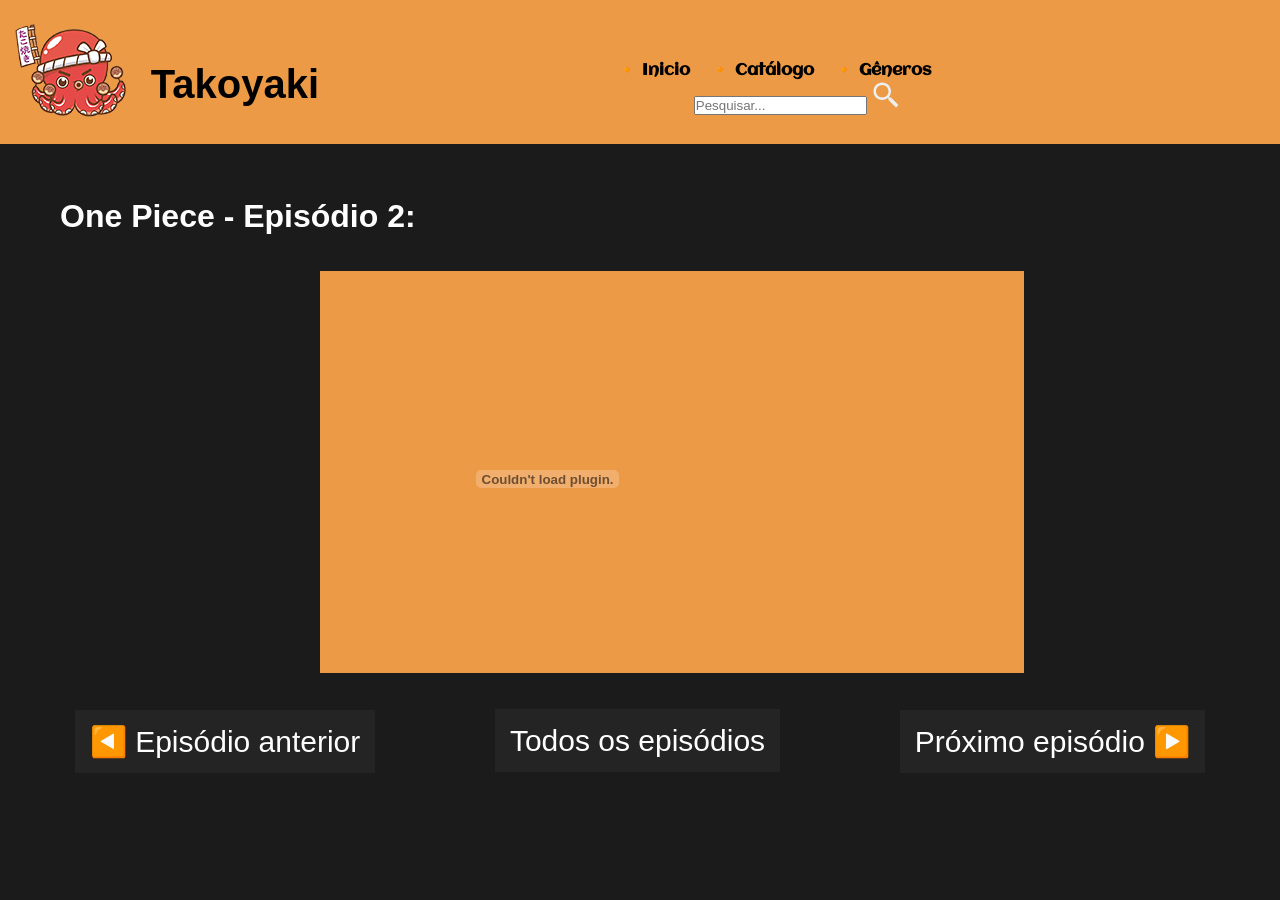
<file: PROJETO TAKOYAKI - 1.8/player2.html>
<!DOCTYPE html>
<html lang="pt-BR">


<head>
                                                <!-- LINK DA FONTE ( aclonica ) -->
<link href="https://fonts.googleapis.com/css2?family=Aclonica&family=Nunito:wght@200;300;400;500;600&display=swap" rel="stylesheet">
<link rel="styleheet" type="text/css" href="./css/video.css">

    <link href="css/style.css" rel="stylesheet"/>
    <meta charset="UTF-8">
    <meta http-equiv="X-UA-Compatible" content="IE=edge">
    <meta name="viewport" content="width=device-width, initial-scale=1.0">
    <title> Takoyaki - animes online </title>
    <style>a {text-decoration: none;}</style>
</head>
<body>
    <header>
        <div class="cabeçalho">
            <div class="logo"><img src="img/logo.png"/></div>
            <div class="Takoyaki"><br><h1> Takoyaki </h1></div>
            <div class="menu">
                <a href="home.html"> 🔸 Inicio </a>
                <a href="index.html"> 🔸 Catálogo </a>
                <a href="generos.html"> 🔸 Gêneros </a>
             <div class="search-box">
                <input type="text"  class="search.txt" placeholder="Pesquisar...">
                <a href="" class="botaodeprocura">
                    <img src="lupa cinza.svg" alt="Lupa" height="30" width="30">
                </a> 
            </div>
            </div>
        </div>
    </header>
    <br><br>
    <div class="player">
        <br>
        <div class="texto">
        <h1 style="color: white;"> One Piece - Episódio 2: </h1>
        </div>
        <br><br>
        <div class="player-true">
            <br>
        <object width="1000px" height="500px">
            <param name="movie" value="https://myanimelist.vip/player?x=NzE=&amp;d=andwbGF5ZXI=" />
            <embed src="http://www.youtube.com/v/kkw47vfFPK8" type="application/x-shockwave-flash" width="425" height="350" />
        </object>
        <br>
        </div>
    <br><br>
    <div class="botao">
        <div class="botao-voltar">
            <a href="player1.html"><span class="tex"> ◀️ Episódio anterior</span></a>
        </div>
        <div class="botao-sinopse">
            <a href="sinopse.html"><span class="tex">Todos os episódios</span></a>
        </div>
        <div class="botao-proximo">
            <a href="player3.html"><span class="tex">Próximo episódio ▶️ </span></a>
        </div>
    </div>
    <br>
    </div>
</body>
</html>
</file>
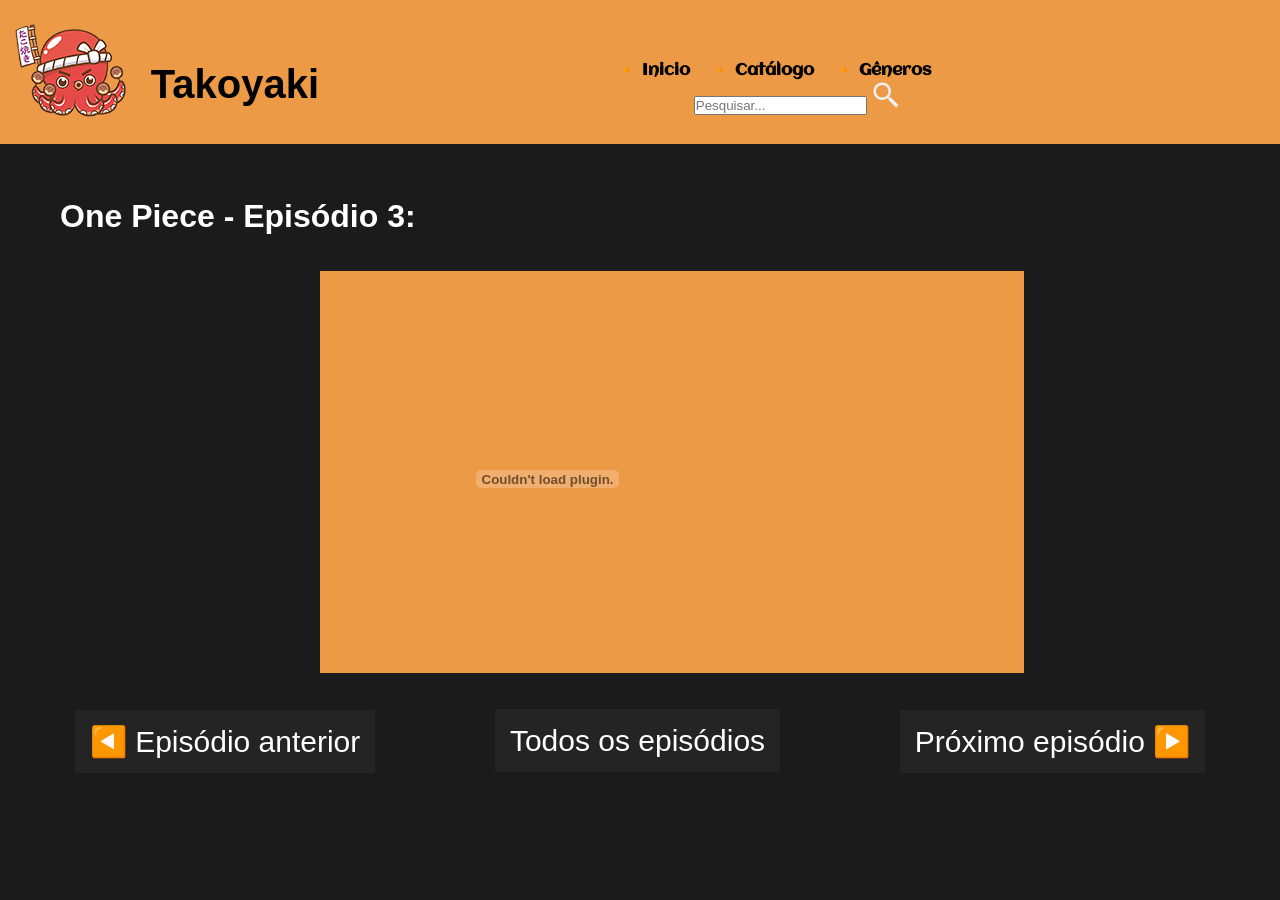
<file: PROJETO TAKOYAKI - 1.8/player3.html>
<!DOCTYPE html>
<html lang="pt-BR">


<head>
                                                <!-- LINK DA FONTE ( aclonica ) -->
<link href="https://fonts.googleapis.com/css2?family=Aclonica&family=Nunito:wght@200;300;400;500;600&display=swap" rel="stylesheet">
<link rel="styleheet" type="text/css" href="./css/video.css">

    <link href="css/style.css" rel="stylesheet"/>
    <meta charset="UTF-8">
    <meta http-equiv="X-UA-Compatible" content="IE=edge">
    <meta name="viewport" content="width=device-width, initial-scale=1.0">
    <title> Takoyaki - animes online </title>
    <style>a {text-decoration: none;}</style>
</head>
<body>
    <header>
        <div class="cabeçalho">
            <div class="logo"><img src="img/logo.png"/></div>
            <div class="Takoyaki"><br><h1> Takoyaki </h1></div>
            <div class="menu">
                <a href="home.html"> 🔸 Inicio </a>
                <a href="index.html"> 🔸 Catálogo </a>
                <a href="generos.html"> 🔸 Gêneros </a>
             <div class="search-box">
                <input type="text"  class="search.txt" placeholder="Pesquisar...">
                <a href="" class="botaodeprocura">
                    <img src="lupa cinza.svg" alt="Lupa" height="30" width="30">
                </a>
            </div>
            </div>
        </div>
    </header>
    <br><br>
    <div class="player">
        <br>
        <div class="texto">
        <h1 style="color: white;"> One Piece - Episódio 3:</h1>
        </div>
        <br><br>
        <div class="player-true">
            <br>
        <object width="1000px" height="500px">
            <param name="movie" value="https://myanimelist.vip/player?x=NzI=&d=andwbGF5ZXI=" />
            <embed src="http://www.youtube.com/v/kkw47vfFPK8" type="application/x-shockwave-flash" width="425" height="350" />
        </object>
        <br>
        </div>
    <br><br>
    <div class="botao">
        <div class="botao-voltar">
            <a href="player2.html"><span class="tex"> ◀️ Episódio anterior </span></a>
        </div>
        <div class="botao-sinopse">
            <a href="sinopse.html"><span class="tex"> Todos os episódios </span></a>
        </div>
        <div class="botao-proximo">
            <a href="sinopse.html"><span class="tex"> Próximo episódio ▶️ </span></a>
        </div>
    </div>
    <br>
    </div>
</body>
</html>
</file>
<file: PROJETO TAKOYAKI - 1.8/css/video.css>
/* links */
    @import url('https://fonts.googleapis.com/css2?family=Aclonica&family=Nunito:wght@200;300;400;500;600&display=swap');

*{
    margin: 0%;
    padding: 0%;
}

object {
    position: relative;
    left: 200px;
    width: 80%;
    aspect-ratio: 16/9;
    height: 750px;
}

object {
    margin-top: 0rem;
}

.about{
    margin-top: 0rem;
}

.about h2{
    font-family: 'Aclonica';
    display: inline-flex;
    font-size: 2.4rem;
    font-weight: 500;
    border-bottom: 4px solid orange;
    color: aliceblue;
    margin-left: 15px;
}

.about p{
    display: inline-flex;
    font-size: 1.2rem;
    font-weight: 500;
    text-align: justify;
    color: aliceblue;
    margin-left: 15px;
}

html {
    size: 100%;
}
</file>
<file: PROJETO TAKOYAKI - 1.8/css/style.css>
/* links */
    @import url('https://fonts.googleapis.com/css2?family=Aclonica&family=Nunito:wght@200;300;400;500;600&display=swap');


*{
    margin:0;
    padding:0;
    box-sizing: border-box;
    font-family: Arial, Helvetica, sans-serif;
}
.cabeçalho {
    display: flex;
    flex-wrap: wrap;
    max-width: 1280px;
    margin:0 auto;
    padding:0 1%;
    font-family: 'Aclonica';
}
html,body{
    background-color: #1b1b1b;
    font-family: 'Aclonica';
}
header{
    padding:20px 0;
    background-color:#ed9a47;
}
.logo{
    width: 11%;
}
.menu{
    padding-top:40px;
    width:50%;
    text-align: right;
}
.menu a{
    color:#000000;
    text-decoration: none;
    font-weight: bold;
    margin-right: 15px;
    font-family: 'Aclonica';
}
.Takoyaki {
    padding-top: 20px;
    font-size: 20px;
    text-align: left;
    font-family: 'Aclonica';
}
.texto {
    margin-left: 60px;
    font-weight: bold;
}
.temporada,.todos-animes,.middle-ep {
    display: flex;
    flex-wrap: wrap;
    justify-content: space-around;
}
.imagens {
    border: 3px solid #ed9a47;
}
.conteudo {
    background-color: #1b1b1b;
    border: white 1px;
    font-family: 'Aclonica';
}
.footer {
    background-color: #b37436;
}
.texto-footer {
    font-size: 20px;
    margin-left: 30px;
    margin-right: 30px;
    font-weight: bold;
    text-align: center;
    color: #000000;
}
.nome-anime {
    font-size: 20px;
    color: #ffffff;
    font-weight: bold;
}
.sinopse-imagem {
    margin-left: 40px;
    position: absolute;
   
}
.sinopse-total {
    background-color:#222020;
}
.sinopse-texto {
    line-height: 25px;
    text-align: justify;
 
}

.sinopse-parcial {
    margin-right: 300px;
    margin-left: 390px;
    color: #ffffff;
    font-size: 20px;
}
.tag {
    display: flex;
    justify-content:space-around;
    margin-right: 500px;
}
.ep {
    background-color: #222020;
}
.header-ep {
    font-size: 20px;
    margin-left:50px;
    color: #ffffff;

}
.ep-numero {
    font-size: 20px;
    color: #ffffff;
    font-weight: bold;
}
.imagens-ep {
    border: 3px solid #ed9a47;
}
.mais-ep {
    color: #ffffff;
    font-size: 45px;
    text-align: center;
    
}
.botao {
    display: flex;
    justify-content:space-around;
    padding: 15px;
    
}
.player-true {
    display: block;
    justify-content: center;
    background-color:#ed9a47;
    padding: 15px;
    margin-left: 25%;
    margin-right: 20%;
}
.tex {
    background-color: #242424;
    color:white;
    margin: 7px;
    padding: 15px;
    font-size: 30px;
}

.search-box {
    padding-right: 30px;
}

html {
    size: 100%;
}
</file>
<file: PROJETO TAKOYAKI - 1.8/css/home.css>
/* links */
@import url('https://fonts.googleapis.com/css2?family=Aclonica&family=Nunito:wght@200;300;400;500;600&display=swap');

*{
    margin: 0;
    padding: 0;
}

header{
    height: 100px;
    background: rgba(0, 0, 0, 0.8);
    width: 100%;
    position: fixed;
    z-index: 12;
}

.logo{
    font-family: 'Aclonica';
    font-size: 25px;
    padding: 50px;
    margin-left: 50px;
}


    /* ajustar a cor do titulo */
.logo a{
    color: orange;
    text-decoration: none;
}


.nav_bar{
    font-family: 'poppins';
    font-size: 20px;
    float: right;
    list-style: none;
}

.nav_bar li{
    display: inline-block; 
}

   /* ajustar a cor da barra de nav */
.nav_bar li a{
    padding: 15px;
    color: antiquewhite;
}

.nav_bar li a:hover{
    background: rgba(241, 159, 6, 0.962);
    color: rgba(7, 4, 0, 0.887);
    border: 1px solid #0000;
    border-radius: 5px;
    border-width: auto;
}

.carousel-item img{
    -webkit-background-size: cover;
    background-size: cover;
    background-position: center center;
    background-repeat: no-repeat;
    width: auto;
    height: 100vh;
    filter: brightness(70%);
}

.box{
    background: rgba(0, 0, 0, 0.5);
    width: 100%;
    padding: 50px;
}
</file>
